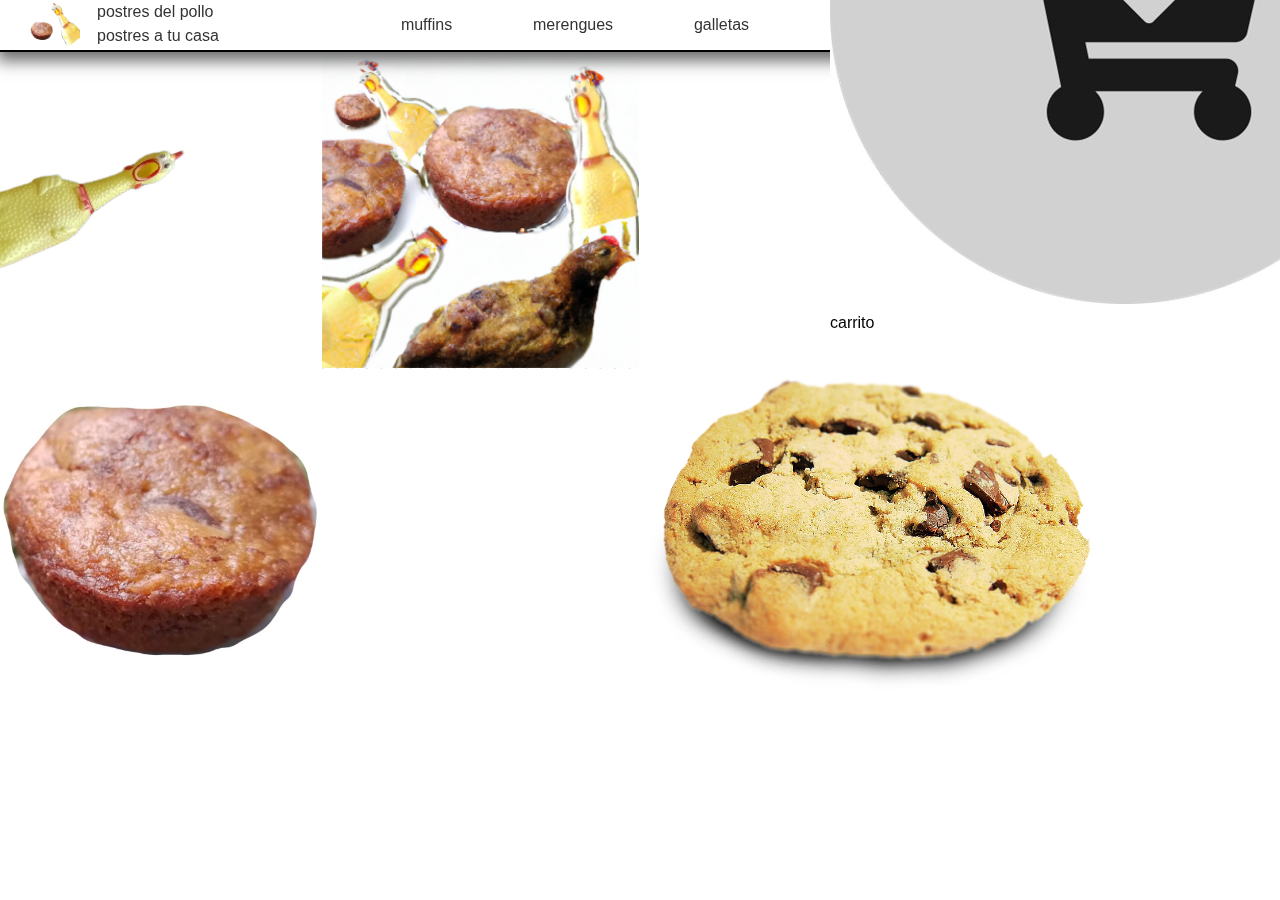
<file: index.html>
<!DOCTYPE html>
<html lang="es">
<head>
    <meta charset="UTF-8">
    <meta http-equiv="X-UA-Compatible" content="IE=edge">
    <meta name="viewport" content="width=device-width, initial-scale=1.0">
    <title>postres del pollo</title>
    <link rel="icon" href="photos/logos/mufin.webp">
    <link rel="stylesheet" href="nav-bar/español/nav-bar.css">
    <link rel="stylesheet" href="pagina-principal/español/style.css">
</head>
<body>
    <div class="header">
        <div class="left-section">
            <div class="logo">
                <img src="photos/logos/pollo-a-tu-casa.webp" style=" height: 50px;">
                <div class="titulos">
                    <span>postres del pollo </span> <br>
                    <span>postres a tu casa</span>
                </div>
            </div>
        </div>

        <div class="middle-section">
            <div class="nav-muffins">
                muffins
                <div class="hover-muffins">
                    <button class="boton-muffin-platano"><img src="photos/productos/muffins/muffins-platano/icono.webp" ><a href="muffins-platano-español.html">platano</a></button>
                    <button class="boton-muffin-chocolate"><img src="photos/productos/muffins/muffins-chocolate/icono.png"><a href="no-diponible-español.html">chocolate</a></button>
                    <button class="boton-muffin-limon"><img src="photos/productos/muffins/muffins-limon/icono.png" ><a href="no-diponible-español.html">limon</a></button>
                    
                </div>
            </div>
            <div class="nav-merengues">
                merengues
                <div class="hover-merengues">
                    <button class="boton-merengue-chocolate"><img src="photos/productos/merengues/merengue-chocolate/icono.png"><a href="no-diponible-español.html">chocolate</a></button>
                    <button class="boton-merengue-limon"> <img src="photos/productos/merengues/merengue-limon/icono.png"><a href="no-diponible-español.html">limón</a></button>
                    <button class="boton-merengue-fresa"><img src="photos/productos/merengues/merengue-fresa/icono.png"><a href="no-diponible-español.html">fresa</a></button>
                </div>
            </div>

            <div class="nav-galletas">
                galletas
                <div class="hover-galletas">
                    <button class="boton-galleta-chocolate"><img src="photos/productos/galletas/galleta-chocolate/icono.png"><a href="no-diponible-español.html">chocolate</a></button>
                    <button class="boton-galleta-naranja"><img src="photos/productos/galletas/galleta-naranja/icono.jfif"><a href="no-diponible-español.html">naranja</a></button>
                    <button class="boton-galleta-chispas"><img src="photos/productos/galletas/galleta-con-chispas/icono.png"><a href="no-diponible-español.html">con chispas</a></button>
                </div>
            </div>
        </div>

        <div class="right-section">
            <div class="carrito">
                <img src="photos/logos/carrito.jpg">
                <a href="carrito-español.html" id="carrito">carrito</a>
            </div>
            <div class="idiomas">
                <button class="boton-idioma" id="español"><a href="#">Español</a></button>
                <button class="boton-idioma"><a href="english.html">English</a></button>
                <button class="boton-idioma"><a href="suomi.html">Suomi</a></button>
            </div>
        </div>
    </div>
    
    <div class="fondo">
        <img src="photos/logos/el-pollo.jpg" id="pollo">
        <div class="uno"></div>
        <img src="photos/productos/muffins/muffins-platano/alv.png" id="alv">
        <div class="dos"></div>
        <img src="photos/productos/merengues/3-merengues.png" id="los3merengues">
        <div class="tres"></div>
        <img src="photos/logos/mufin.webp" id="el-muffin">
        <div class="cuatro"></div>
        <div></div>
        <img src="photos/productos/galletas/galleta-con-chispas/galleta.png" id="la-galleta">
        <div class="cinco"></div>
    </div>
    
</body>


</html>
</file>
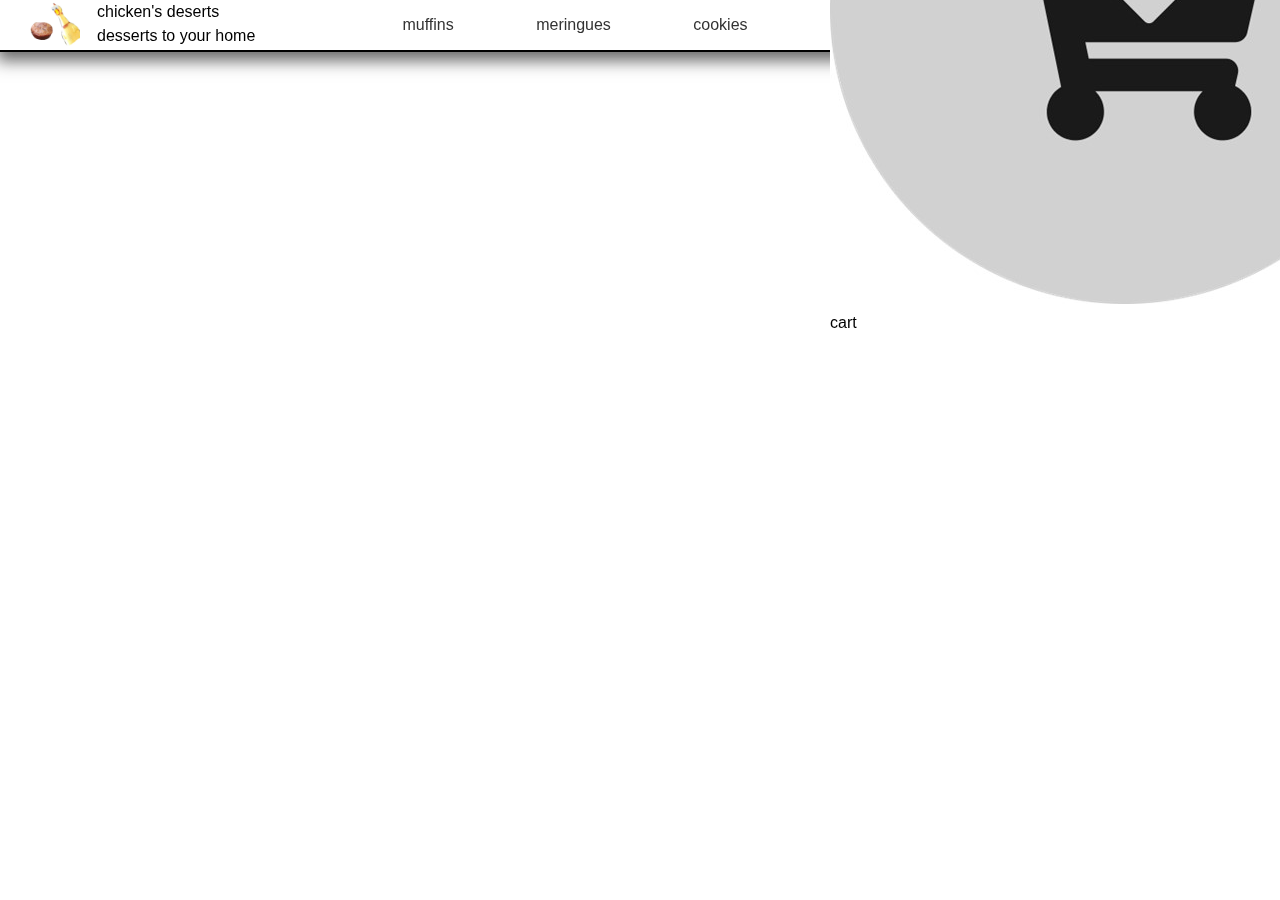
<file: carrito-english.html>
<!DOCTYPE html>
<html lang="en">
<head>
    <meta charset="UTF-8">
    <meta name="viewport" content="width=device-width, initial-scale=1.0">
    <title>cart</title>
    <link rel="icon" href="photos/logos/mufin.webp">
    <link rel="stylesheet" href="nav-bar/english/nav-bar.css">
    <link rel="stylesheet" href="carrito/english/carrito.css">
</head>
<body>
    <div class="header">
        <div class="left-section">
            <a href="english.html">
            <div class="logo">
                <img src="photos/logos/pollo-a-tu-casa.webp" style=" height: 50px;">
                <div class="titulos">
                    <span>chicken&#39;s deserts </span> <br>
                    <span>desserts to your home </span>
                </div>
            </div>
            </a>
        </div>

        <div class="middle-section">
            <div class="nav-muffins">
                muffins
                <div class="hover-muffins">
                    <button class="boton-muffin-platano"><img src="photos/productos/muffins/muffins-platano/icono.webp"><a href="muffins-platano-english.html">banana</a></button>
                    <button class="boton-muffin-chocolate"><img src="photos/productos/muffins/muffins-chocolate/icono.png"><a href="no-disponible-english.html">chocolate</a></button>
                    <button class="boton-muffin-limon"><img src="photos/productos/muffins/muffins-limon/icono.png"><a href="no-disponible-english.html">lemon</a></button>
                    
                </div>
            </div>
            <div class="nav-merengues">
                meringues
                <div class="hover-merengues">
                    <button class="boton-merengue-chocolate"><img src="photos/productos/merengues/merengue-chocolate/icono.png"> <a href="no-disponible-english.html">chocolate</a></button>
                    <button class="boton-merengue-limon"> <img src="photos/productos/merengues/merengue-limon/icono.png"><a href="no-disponible-english.html">lemon</a></button>
                    <button class="boton-merengue-fresa"><img src="photos/productos/merengues/merengue-fresa/icono.png"><a href="no-disponible-english.html">strawberry</a></button>
                </div>
            </div>

            <div class="nav-galletas">
                cookies
                <div class="hover-galletas">
                    <button class="boton-galleta-chocolate"><img src="photos/productos/galletas/galleta-chocolate/icono.png"><a href="no-disponible-english.html">chocolate</a></button>
                    <button class="boton-galleta-naranja"><img src="photos/productos/galletas/galleta-naranja/icono.jfif"><a href="no-disponible-english.html">orange</a></button>
                    <button class="boton-galleta-chispas"><img src="photos/productos/galletas/galleta-con-chispas/icono.png"><a href="no-disponible-english.html">chocolate chips</a></button>
                </div>
            </div>
        </div>

        <div class="right-section">
            <div class="carrito">
                <img src="photos/logos/carrito.jpg">
                <a>cart</a>
            </div>
            <div class="idiomas">
                <button class="boton-idioma"><a href="carrito-español.html">Español</a></button>
                <button class="boton-idioma" id="english" href="#" >English</button>
                <button class="boton-idioma"><a href="carrito-suomi.html">Suomi</a></button>
            </div>
        </div>
    </div>
    
</body>
</html>
</file>
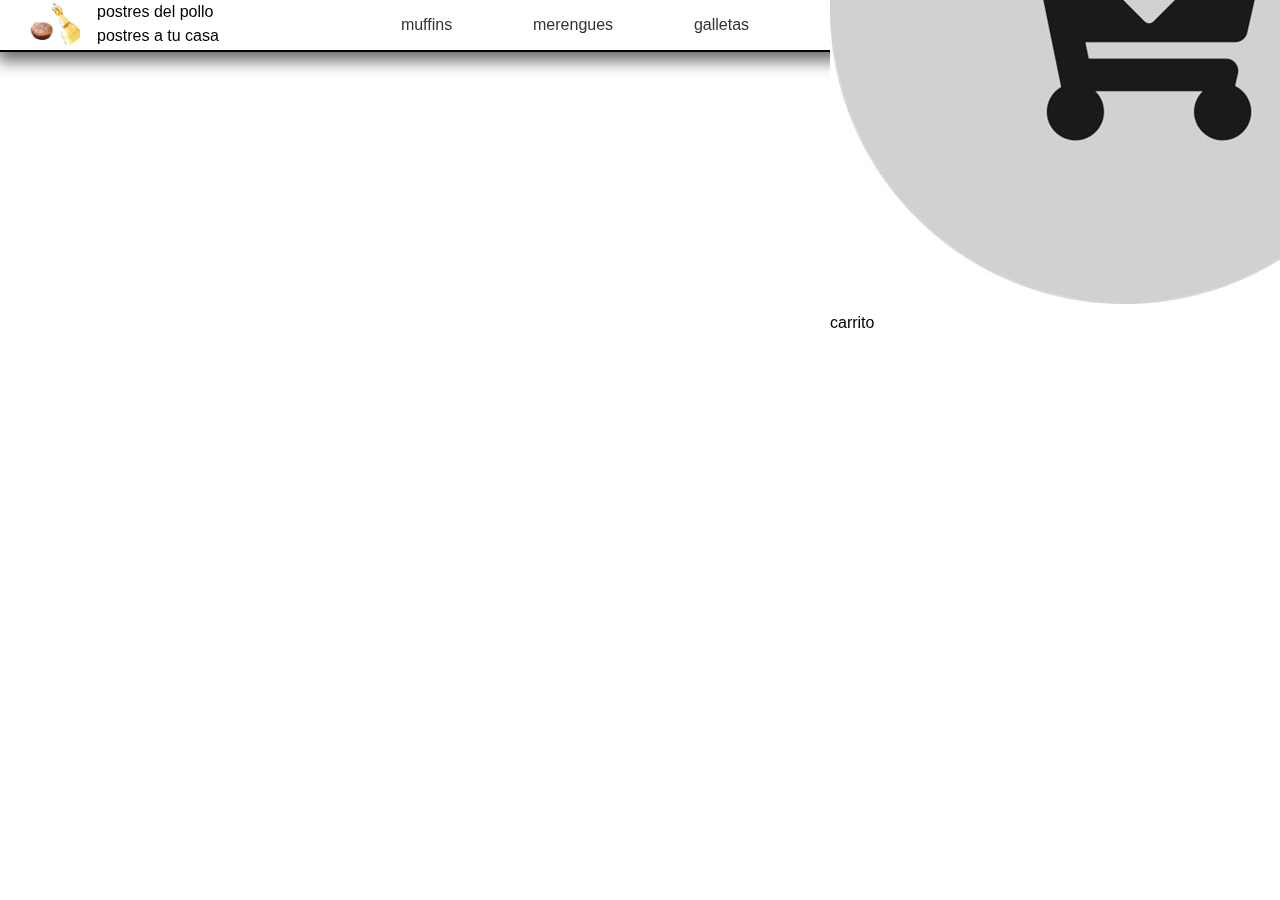
<file: carrito-español.html>
<!DOCTYPE html>
<html lang="es">
<head>
    <meta charset="UTF-8">
    <meta http-equiv="X-UA-Compatible" content="IE=edge">
    <meta name="viewport" content="width=device-width, initial-scale=1.0">
    <title>carrito</title>
    <link rel="icon" href="photos/logos/mufin.webp">
    <link rel="stylesheet" href="nav-bar/español/nav-bar.css">
    <link rel="stylesheet" href="carrito/español/carrito.css">
</head>
<body>
    <div class="header">
        <div class="left-section">
            <a href="index.html">
                <div class="logo">
                    <img src="photos/logos/pollo-a-tu-casa.webp" style=" height: 50px;">
                    <div class="titulos">
                        <span>postres del pollo </span> <br>
                        <span>postres a tu casa</span>
                    </div>
                </div>
            </a>
        </div>

        <div class="middle-section">
            <div class="nav-muffins">
                muffins
                <div class="hover-muffins">
                    <button class="boton-muffin-platano"><img src="photos/productos/muffins/muffins-platano/icono.webp"><a href="muffins-platano-español.html">platano</a></button>
                    <button class="boton-muffin-chocolate"><img src="photos/productos/muffins/muffins-chocolate/icono.png"><a href="no-diponible-español.html">chocolate</a></button>
                    <button class="boton-muffin-limon"><img src="photos/productos/muffins/muffins-limon/icono.png"><a href="no-diponible-español.html">limón</a></button>
                    
                </div>
            </div>
            <div class="nav-merengues">
                merengues
                <div class="hover-merengues">
                    <button class="boton-merengue-chocolate"><img src="photos/productos/merengues/merengue-chocolate/icono.png"> <a href="no-diponible-español.html">chocolate</a></button>
                    <button class="boton-merengue-limon"> <img src="photos/productos/merengues/merengue-limon/icono.png"><a href="no-diponible-español.html">limón</a></button>
                    <button class="boton-merengue-fresa"><img src="photos/productos/merengues/merengue-fresa/icono.png"><a href="no-diponible-español.html">fresa</a></button>
                </div>
            </div>

            <div class="nav-galletas">
                galletas
                <div class="hover-galletas">
                    <button class="boton-galleta-chocolate"><img src="photos/productos/galletas/galleta-chocolate/icono.png"><a href="no-diponible-español.html">chocolate</a></button>
                    <button class="boton-galleta-naranja"><img src="photos/productos/galletas/galleta-naranja/icono.jfif"><a href="no-diponible-español.html">naranja</a></button>
                    <button class="boton-galleta-chispas"><img src="photos/productos/galletas/galleta-con-chispas/icono.png"><a href="no-diponible-español.html">con chispas</a></button>
                </div>
            </div>
        </div>

        <div class="right-section">
            <div class="carrito">
                <img src="photos/logos/carrito.jpg">
                <a href="#" id="carrito">carrito</a>
            </div>
            <div class="idiomas">
                <button class="boton-idioma" id="español"><a href="#">Español</a></button>
                <button class="boton-idioma"><a href="carrito-english.html">English</a></button>
                <button class="boton-idioma"><a href="carrito-suomi.html">Suomi</a></button>
            </div>
        </div>
    </div>

    
</body>
</html>
</file>
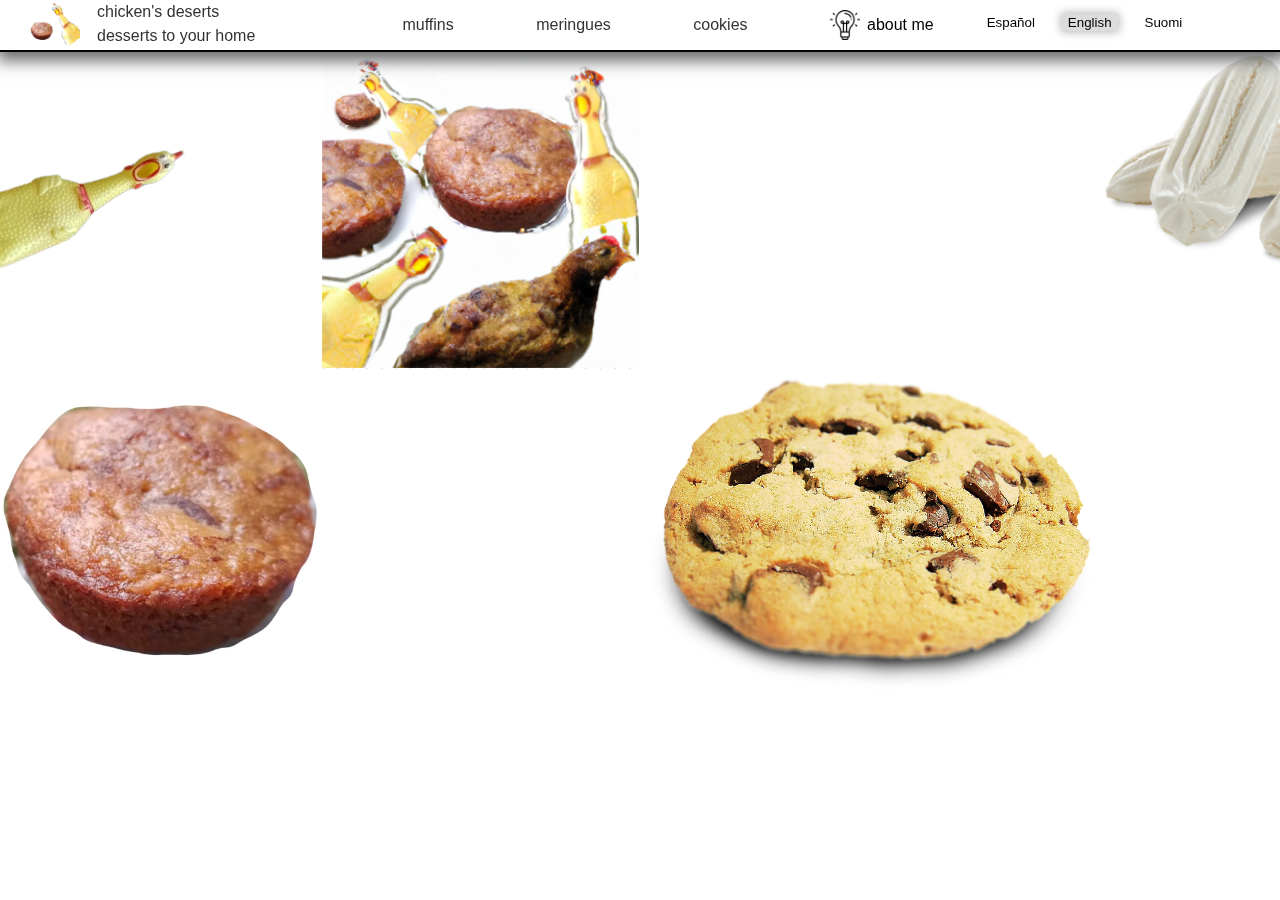
<file: english.html>
<!DOCTYPE html>
<html lang="en">
<head>
    <meta charset="UTF-8">
    <meta http-equiv="X-UA-Compatible" content="IE=edge">
    <meta name="viewport" content="width=device-width, initial-scale=1.0">
    <title>chicken&#39;s deserts</title>
    <link rel="icon" href="photos/logos/mufin.webp">
    <link rel="stylesheet" href="pagina-principal/english/style.css">
    <link rel="stylesheet" href="nav-bar/english/nav-bar.css">
</head>
<body>
    <div class="header">
        <div class="left-section">
            <div class="logo">
                <img src="photos/logos/pollo-a-tu-casa.webp" style=" height: 50px;">
                <div class="titulos">
                    <span>chicken&#39;s deserts </span> <br>
                    <span>desserts to your home </span>
                </div>
            </div>
        </div>

        <div class="middle-section">
            <div class="nav-muffins">
                muffins
                <div class="hover-muffins">
                    <button class="boton-muffin-platano"><img src="photos/productos/muffins/muffins-platano/icono.webp"><a href="muffins-platano-english.html">banana</a></button>
                    <button class="boton-muffin-chocolate"><img src="photos/productos/muffins/muffins-chocolate/icono.png"><a href="no-disponible-english.html">chocolate</a></button>
                    <button class="boton-muffin-limon"><img src="photos/productos/muffins/muffins-limon/icono.png"><a href="no-disponible-english.html">lemon</a></button>
                    
                </div>
            </div>
            <div class="nav-merengues">
                meringues
                <div class="hover-merengues">
                    <button class="boton-merengue-chocolate"><img src="photos/productos/merengues/merengue-chocolate/icono.png"><a href="no-disponible-english.html">chocolate</a></button>
                    <button class="boton-merengue-limon"> <img src="photos/productos/merengues/merengue-limon/icono.png"><a href="no-disponible-english.html">lemon</a></button>
                    <button class="boton-merengue-fresa"><img src="photos/productos/merengues/merengue-fresa/icono.png"><a href="no-disponible-english.html">strawberry</a></button>
                </div>
            </div>

            <div class="nav-galletas">
                cookies
                <div class="hover-galletas">
                    <button class="boton-galleta-chocolate"><img src="photos/productos/galletas/galleta-chocolate/icono.png"><a href="no-disponible-english.html">chocolate</a></button>
                    <button class="boton-galleta-naranja"><img src="photos/productos/galletas/galleta-naranja/icono.jfif"><a href="no-disponible-english.html">orange</a></button>
                    <button class="boton-galleta-chispas"><img src="photos/productos/galletas/galleta-con-chispas/icono.png"><a href="no-disponible-english.html">chocolate chips</a></button>
                </div>
            </div>
        </div>

        <div class="right-section">
            <div class="info">
                <img src="photos/logos/info.png">
                <a href="info-english.html">about me</a>
            </div>
            <div class="idiomas">
                <button class="boton-idioma"><a href="index.html">Español</a></button>
                <button class="boton-idioma" id="english" href="#" >English</button>
                <button class="boton-idioma"><a href="suomi.html">Suomi</a></button>
            </div>
        </div>
    </div>

    <div class="fondo">
        <img src="photos/logos/el-pollo.jpg" id="pollo">
        <div class="uno"></div>
        <img src="photos/productos/muffins/muffins-platano/alv.png" id="alv">
        <div class="dos"></div>
        <img src="photos/productos/merengues/3-merengues.png" id="los3merengues">
        <div class="tres"></div>
        <img src="photos/logos/mufin.webp" id="el-muffin">
        <div class="cuatro"></div>
        <div></div>
        <img src="photos/productos/galletas/galleta-con-chispas/galleta.png" id="la-galleta">
        <div class="cinco"></div>
    </div>
    
</body>


</html>
</file>
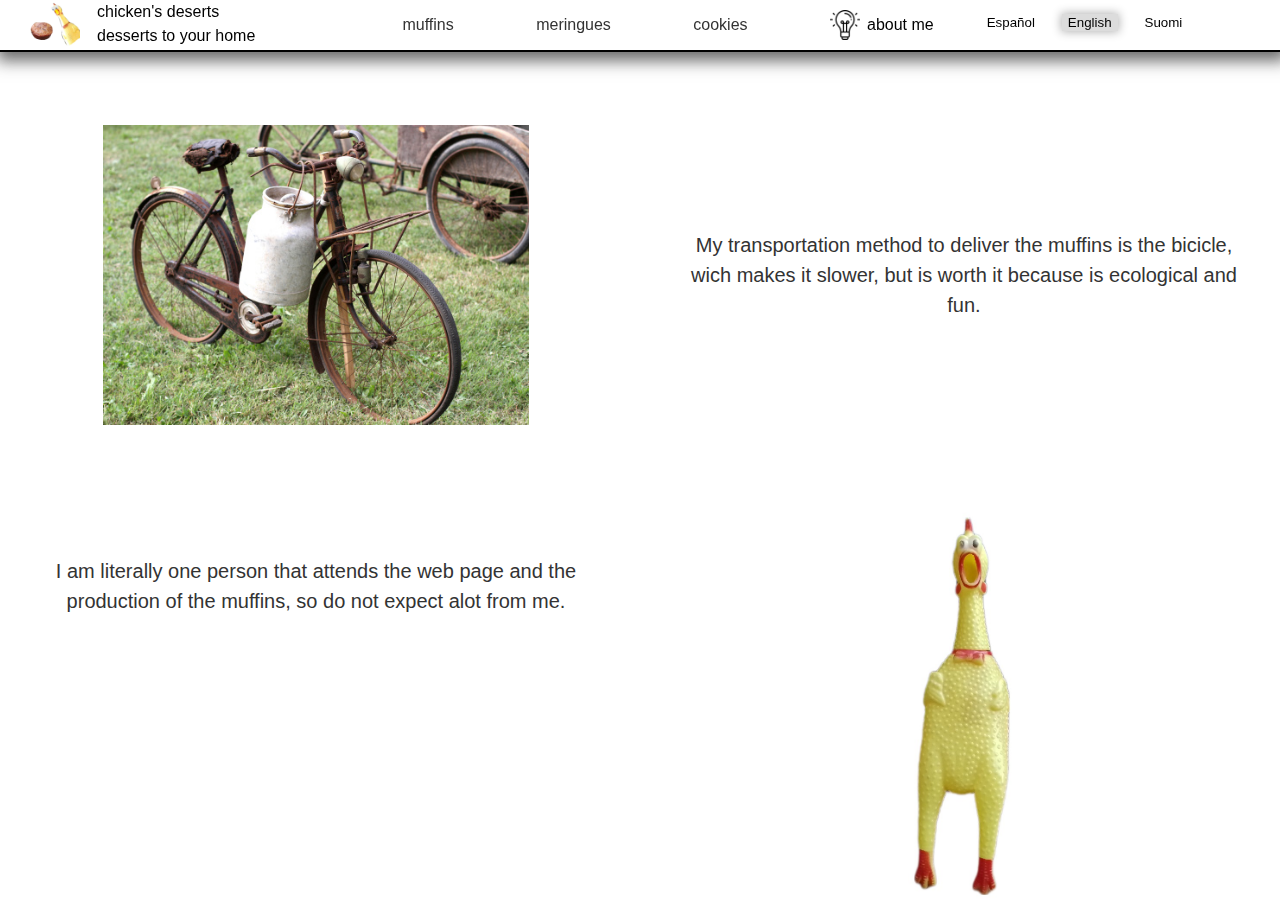
<file: info-english.html>
<!DOCTYPE html>
<html lang="en">
<head>
    <meta charset="UTF-8">
    <meta name="viewport" content="width=device-width, initial-scale=1.0">
    <title>about me</title>
    <link rel="icon" href="photos/logos/mufin.webp">
    <link rel="stylesheet" href="nav-bar/english/nav-bar.css">
    <link rel="stylesheet" href="info/english/info.css">
</head>
<body>
    <div class="header">
        <div class="left-section">
            <a href="english.html">
            <div class="logo">
                <img src="photos/logos/pollo-a-tu-casa.webp" style=" height: 50px;">
                <div class="titulos">
                    <span>chicken&#39;s deserts </span> <br>
                    <span>desserts to your home </span>
                </div>
            </div>
            </a>
        </div>

        <div class="middle-section">
            <div class="nav-muffins">
                muffins
                <div class="hover-muffins">
                    <button class="boton-muffin-platano"><img src="photos/productos/muffins/muffins-platano/icono.webp"><a href="muffins-platano-english.html">banana</a></button>
                    <button class="boton-muffin-chocolate"><img src="photos/productos/muffins/muffins-chocolate/icono.png"><a href="no-disponible-english.html">chocolate</a></button>
                    <button class="boton-muffin-limon"><img src="photos/productos/muffins/muffins-limon/icono.png"><a href="no-disponible-english.html">lemon</a></button>
                    
                </div>
            </div>
            <div class="nav-merengues">
                meringues
                <div class="hover-merengues">
                    <button class="boton-merengue-chocolate"><img src="photos/productos/merengues/merengue-chocolate/icono.png"> <a href="no-disponible-english.html">chocolate</a></button>
                    <button class="boton-merengue-limon"> <img src="photos/productos/merengues/merengue-limon/icono.png"><a href="no-disponible-english.html">lemon</a></button>
                    <button class="boton-merengue-fresa"><img src="photos/productos/merengues/merengue-fresa/icono.png"><a href="no-disponible-english.html">strawberry</a></button>
                </div>
            </div>

            <div class="nav-galletas">
                cookies
                <div class="hover-galletas">
                    <button class="boton-galleta-chocolate"><img src="photos/productos/galletas/galleta-chocolate/icono.png"><a href="no-disponible-english.html">chocolate</a></button>
                    <button class="boton-galleta-naranja"><img src="photos/productos/galletas/galleta-naranja/icono.jfif"><a href="no-disponible-english.html">orange</a></button>
                    <button class="boton-galleta-chispas"><img src="photos/productos/galletas/galleta-con-chispas/icono.png"><a href="no-disponible-english.html">chocolate chips</a></button>
                </div>
            </div>
        </div>

        <div class="right-section">
            <div class="info">
                <img src="photos/logos/info.png">
                <a>about me</a>
            </div>
            <div class="idiomas">
                <button class="boton-idioma"><a href="info-español.html">Español</a></button>
                <button class="boton-idioma" id="english" href="#" >English</button>
                <button class="boton-idioma"><a href="info-suomi.html">Suomi</a></button>
            </div>
        </div>
    </div>

    <div class="galeria">
        <div class="bici"><img src="photos/logos/mi-bici.jpg" alt="no es mi bici"></div>
        <div class="transporte"><p>My transportation method to deliver the muffins is the bicicle, wich makes it slower, but is worth it because is ecological and fun.</p></div>
        <div class="yo"><p>I am literally one person that attends the web page and the production of the muffins, so do not expect alot from me.</p></div>
        <div class="pollo"><img src="photos/logos/el-pollo.jpg"></div>
    </div>

    
    
</body>
</html>
</file>
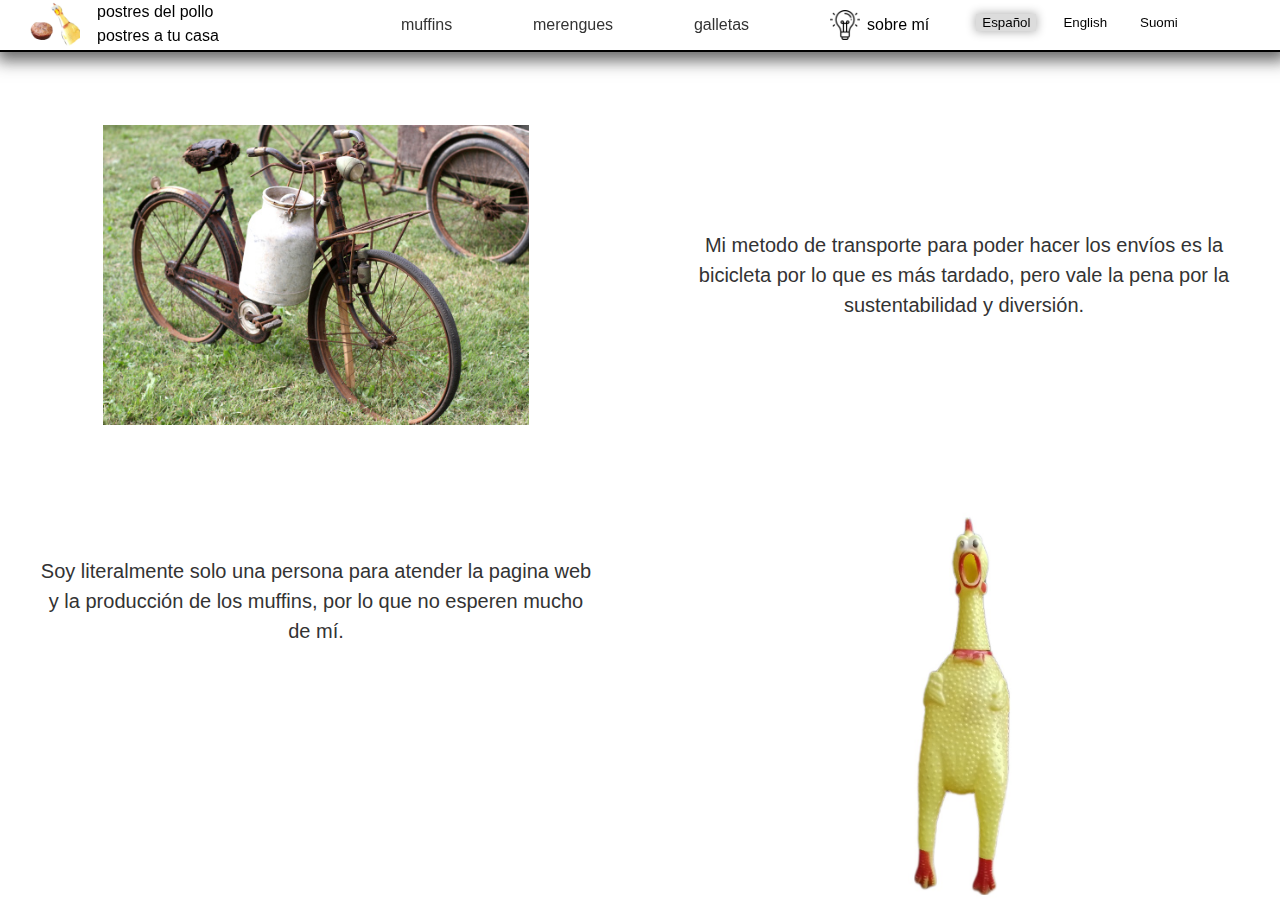
<file: info-español.html>
<!DOCTYPE html>
<html lang="es">
<head>
    <meta charset="UTF-8">
    <meta http-equiv="X-UA-Compatible" content="IE=edge">
    <meta name="viewport" content="width=device-width, initial-scale=1.0">
    <title>sobre mí</title>
    <link rel="icon" href="photos/logos/mufin.webp">
    <link rel="stylesheet" href="nav-bar/español/nav-bar.css">
    <link rel="stylesheet" href="info/español/info.css">
</head>
<body>
    <div class="header">
        <div class="left-section">
            <a href="index.html">
                <div class="logo">
                    <img src="photos/logos/pollo-a-tu-casa.webp" style=" height: 50px;">
                    <div class="titulos">
                        <span>postres del pollo </span> <br>
                        <span>postres a tu casa</span>
                    </div>
                </div>
            </a>
        </div>

        <div class="middle-section">
            <div class="nav-muffins">
                muffins
                <div class="hover-muffins">
                    <button class="boton-muffin-platano"><img src="photos/productos/muffins/muffins-platano/icono.webp"><a href="muffins-platano-español.html">platano</a></button>
                    <button class="boton-muffin-chocolate"><img src="photos/productos/muffins/muffins-chocolate/icono.png"><a href="no-diponible-español.html">chocolate</a></button>
                    <button class="boton-muffin-limon"><img src="photos/productos/muffins/muffins-limon/icono.png"><a href="no-diponible-español.html">limón</a></button>
                    
                </div>
            </div>
            <div class="nav-merengues">
                merengues
                <div class="hover-merengues">
                    <button class="boton-merengue-chocolate"><img src="photos/productos/merengues/merengue-chocolate/icono.png"> <a href="no-diponible-español.html">chocolate</a></button>
                    <button class="boton-merengue-limon"> <img src="photos/productos/merengues/merengue-limon/icono.png"><a href="no-diponible-español.html">limón</a></button>
                    <button class="boton-merengue-fresa"><img src="photos/productos/merengues/merengue-fresa/icono.png"><a href="no-diponible-español.html">fresa</a></button>
                </div>
            </div>

            <div class="nav-galletas">
                galletas
                <div class="hover-galletas">
                    <button class="boton-galleta-chocolate"><img src="photos/productos/galletas/galleta-chocolate/icono.png"><a href="no-diponible-español.html">chocolate</a></button>
                    <button class="boton-galleta-naranja"><img src="photos/productos/galletas/galleta-naranja/icono.jfif"><a href="no-diponible-español.html">naranja</a></button>
                    <button class="boton-galleta-chispas"><img src="photos/productos/galletas/galleta-con-chispas/icono.png"><a href="no-diponible-español.html">con chispas</a></button>
                </div>
            </div>
        </div>

        <div class="right-section">
            <div class="info">
                <img src="photos/logos/info.png">
                <a href="#">sobre mí</a>
            </div>
            <div class="idiomas">
                <button class="boton-idioma" id="español"><a href="#">Español</a></button>
                <button class="boton-idioma"><a href="info-english.html">English</a></button>
                <button class="boton-idioma"><a href="info-suomi.html">Suomi</a></button>
            </div>
        </div>
    </div>

    <div class="galeria">
        <div class="bici"><img src="photos/logos/mi-bici.jpg" alt="no es mi bici"></div>
        <div class="transporte"><p>Mi metodo de transporte para poder hacer los envíos es la bicicleta por lo que es más tardado, pero vale la pena por la sustentabilidad y diversión.</p></div>
        <div class="yo"><p>Soy literalmente solo una persona para atender la pagina web y la producción de los muffins, por lo que no esperen mucho de mí.</p></div>
        <div class="pollo"><img src="photos/logos/el-pollo.jpg"></div>
    </div>

    
</body>
</html>
</file>
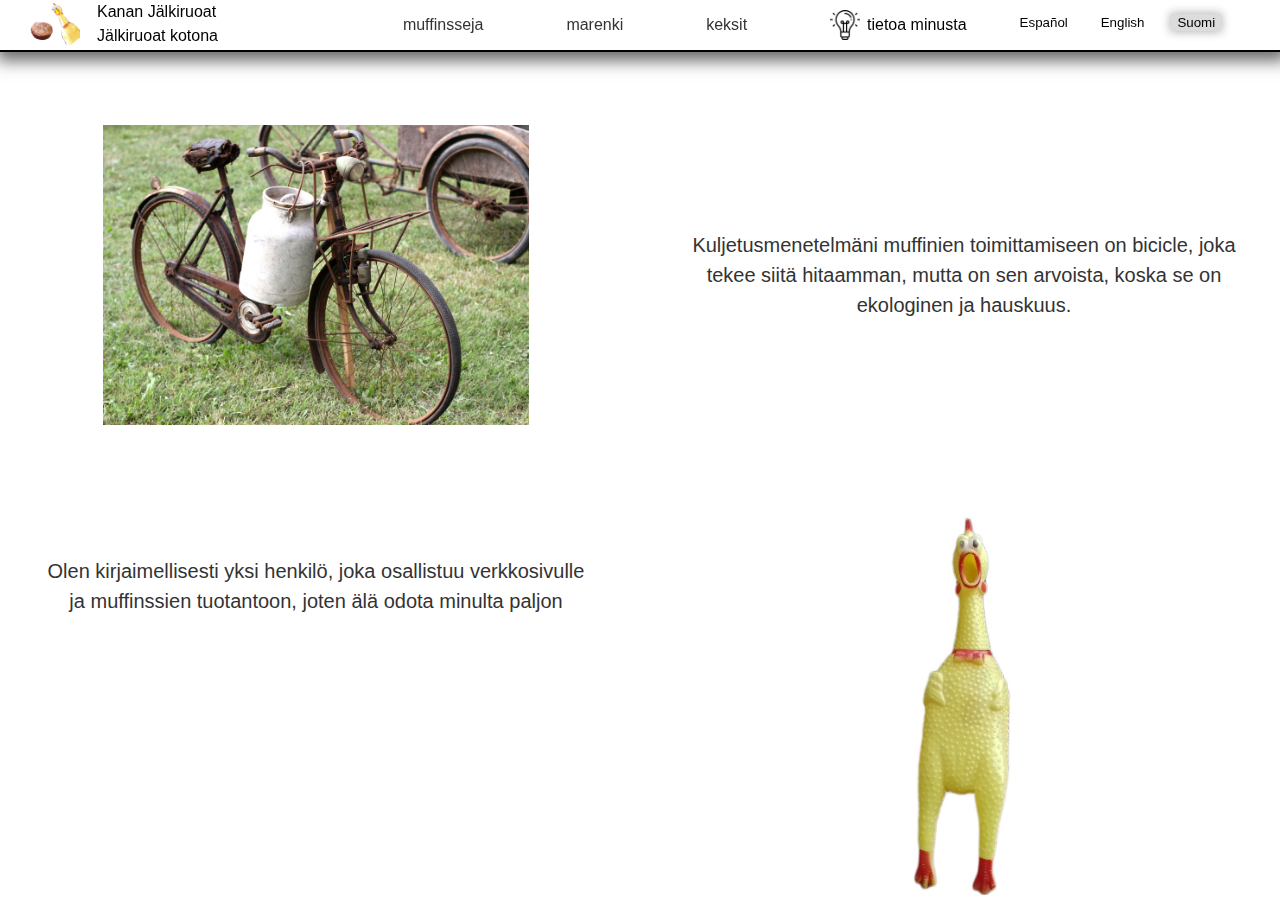
<file: info-suomi.html>
<!DOCTYPE html>
<html lang="fi">
<head>
    <meta charset="UTF-8">
    <meta name="viewport" content="width=device-width, initial-scale=1.0">
    <title>tietoa minusta</title>
    <link rel="icon" href="photos/logos/mufin.webp">
    <link rel="stylesheet" href="nav-bar/suomi/nav-bar.css">
    <link rel="stylesheet" href="info/suomi/info.css">
</head>
<body>
    <div class="header">
        <div class="left-section">
            <a href="suomi.html">
                <div class="logo">
                    <img src="photos/logos/pollo-a-tu-casa.webp" style=" height: 50px;">
                    <div class="titulos">
                        <span>Kanan Jälkiruoat </span> <br>
                        <span>Jälkiruoat kotona</span>
                    </div>
                </div>
            </a>
        </div>

        <div class="middle-section">
            <div class="nav-muffins">
                muffinsseja
                <div class="hover-muffins">
                    <button class="boton-muffin-platano"><img src="photos/productos/muffins/muffins-platano/icono.webp" ><a href="muffins-platano-suomi.html">banaani</a></button>
                    <button class="boton-muffin-chocolate"><img src="photos/productos/muffins/muffins-chocolate/icono.png" ><a href="no-diponible-suomi.html">suklaa</a></button>
                    <button class="boton-muffin-limon"><img src="photos/productos/muffins/muffins-limon/icono.png" ><a href="no-diponible-suomi.html">sitruuna</a></button>
                    
                </div>
            </div>
            <div class="nav-merengues">
                marenki
                <div class="hover-merengues">
                    <button class="boton-merengue-chocolate"><img src="photos/productos/merengues/merengue-chocolate/icono.png"> <a href="no-diponible-suomi.html">suklaa</a></button>
                    <button class="boton-merengue-limon"> <img src="photos/productos/merengues/merengue-limon/icono.png"><a href="no-diponible-suomi.html">sitruuna</a></button>
                    <button class="boton-merengue-fresa"><img src="photos/productos/merengues/merengue-fresa/icono.png"><a href="no-diponible-suomi.html">mansikka</a></button>
                </div>
            </div>

            <div class="nav-galletas">
                keksit
                <div class="hover-galletas">
                    <button class="boton-galleta-chocolate"><img src="photos/productos/galletas/galleta-chocolate/icono.png"><a href="no-diponible-suomi.html">suklaa</a></button>
                    <button class="boton-galleta-naranja"><img src="photos/productos/galletas/galleta-naranja/icono.jfif"><a href="no-diponible-suomi.html">appelsiini</a></button>
                    <button class="boton-galleta-chispas"><img src="photos/productos/galletas/galleta-con-chispas/icono.png"><a href="no-diponible-suomi.html">kipinöillä</a></button>
                </div>
            </div>
        </div>

        <div class="right-section">
            <div class="info">
                <img src="photos/logos/info.png">
                <a href="#">tietoa minusta</a>
            </div>
            <div class="idiomas">
                <button class="boton-idioma"><a href="info-español.html">Español</a></button>
                <button class="boton-idioma"><a href="info-english.html">English</a></button>
                <button class="boton-idioma" id="suomi"><a href="#">Suomi</a></button>
            </div>
        </div>
    </div>

    <div class="galeria">
        <div class="bici"><img src="photos/logos/mi-bici.jpg" alt="no es mi bici"></div>
        <div class="transporte"><p>Kuljetusmenetelmäni muffinien toimittamiseen on bicicle, joka tekee siitä hitaamman, mutta on sen arvoista, koska se on ekologinen ja hauskuus.</p></div>
        <div class="yo"><p>Olen kirjaimellisesti yksi henkilö, joka osallistuu verkkosivulle ja muffinssien tuotantoon, joten älä odota minulta paljon</p></div>
        <div class="pollo"><img src="photos/logos/el-pollo.jpg"></div>
    </div>
    
</body>
</html>
</file>
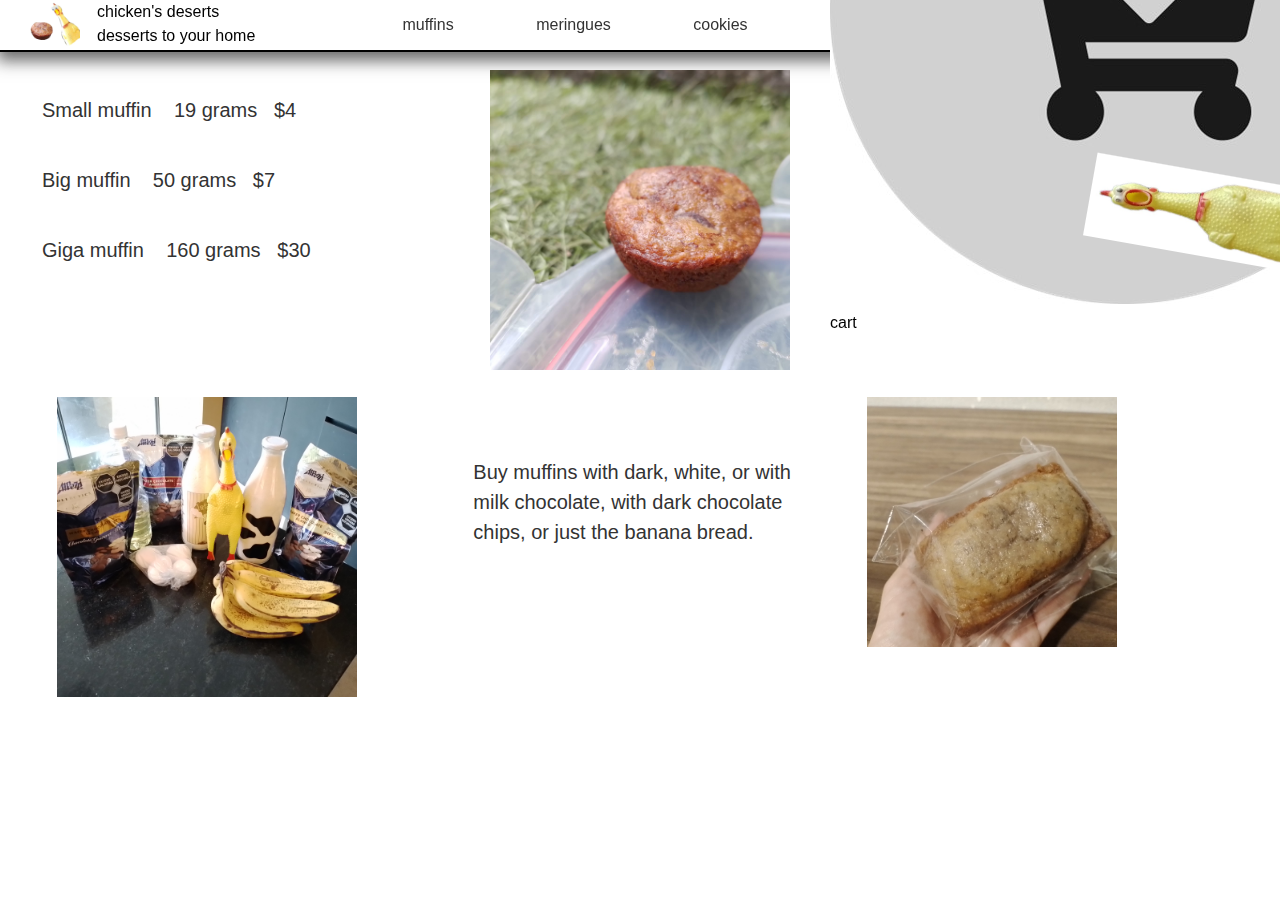
<file: muffins-platano-english.html>
<!DOCTYPE html>
<html lang="en">
<head>
    <meta charset="UTF-8">
    <meta http-equiv="X-UA-Compatible" content="IE=edge">
    <meta name="viewport" content="width=device-width, initial-scale=1.0">
    <title>banana bread</title>
    <link rel="icon" href="photos/logos/mufin.webp">
    <link rel="stylesheet" href="nav-bar/english/nav-bar.css">
    <link rel="stylesheet" href="muffins/muffins-platano/english/style.css">
</head>
<body>
    <div class="header">
        <div class="left-section">
            <a href="english.html">
                <div class="logo">
                    <img src="photos/logos/pollo-a-tu-casa.webp" style=" height: 50px;">
                    <div class="titulos">
                        <span>chicken&#39;s deserts </span> <br>
                        <span>desserts to your home </span>
                    </div>
                </div>
            </a>
        </div>

        <div class="middle-section">
            <div class="nav-muffins">
                muffins
                <div class="hover-muffins">
                    <button class="boton-muffin-platano"><img src="photos/productos/muffins/muffins-platano/icono.webp">banana</button>
                    <button class="boton-muffin-chocolate"><img src="photos/productos/muffins/muffins-chocolate/icono.png"><a href="no-disponible-english.html">chocolate</a></button>
                    <button class="boton-muffin-limon"><img src="photos/productos/muffins/muffins-limon/icono.png"><a href="no-disponible-english.html">lemon</a></button>
                    
                </div>
            </div>
            <div class="nav-merengues">
                meringues
                <div class="hover-merengues">
                    <button class="boton-merengue-chocolate"><img src="photos/productos/merengues/merengue-chocolate/icono.png"> <a href="no-disponible-english.html">chocolate</a></button>
                    <button class="boton-merengue-limon"> <img src="photos/productos/merengues/merengue-limon/icono.png"><a href="no-disponible-english.html">lemon</a></button>
                    <button class="boton-merengue-fresa"><img src="photos/productos/merengues/merengue-fresa/icono.png"><a href="no-disponible-english.html">strawberry</a></button>
                </div>
            </div>

            <div class="nav-galletas">
                cookies
                <div class="hover-galletas">
                    <button class="boton-galleta-chocolate"><img src="photos/productos/galletas/galleta-chocolate/icono.png"><a href="no-disponible-english.html">chocolate</a></button>
                    <button class="boton-galleta-naranja"><img src="photos/productos/galletas/galleta-naranja/icono.jfif"><a href="no-disponible-english.html">orange</a></button>
                    <button class="boton-galleta-chispas"><img src="photos/productos/galletas/galleta-con-chispas/icono.png"><a href="no-disponible-english.html">chocolate chips</a></button>
                </div>
            </div>
        </div>

        <div class="right-section">
            <div class="carrito">
                <img src="photos/logos/carrito.jpg">
                <a href="carrito-english.html">cart</a>
            </div>
            <div class="idiomas">
                <button class="boton-idioma"><a href="muffins-platano-español.html">Español</a></button>
                <button class="boton-idioma" id="english" href="#" >English</button>
                <button class="boton-idioma"><a href="muffins-platano-suomi.html">Suomi</a></button>
            </div>
        </div>
    </div>

    <div class="galeria">
        <div class="precios">   
            <p>Small muffin &nbsp;&nbsp; 19 grams &nbsp; $4</p><br>
            <p>Big muffin &nbsp;&nbsp; 50 grams &nbsp; $7</p><br>
            <p>Giga muffin &nbsp;&nbsp; 160 grams &nbsp; $30 </p>  
        </div>
        <div class="galeria-muffin"><img src="photos/productos/muffins/muffins-platano/un-muffin.jpeg"> </div>
        <div class="galeria-pollo"><img src="photos/logos/el-pollo.jpg"> </div>
        <div class="galeria-ingredientes"> <img src="photos/productos/muffins/muffins-platano/pollo-ingredientes.jpg " height="300px"></div>
        <div class="galeria-info">
            <p>Buy muffins with dark, white, or with milk chocolate, with dark chocolate chips, or just the banana bread.</p>
        </div>
        <div class="galeria-grande"><img src="photos/productos/muffins/muffins-platano/muffin-grande.jpg"></div>
    </div>
    
</body>


</html>
</file>
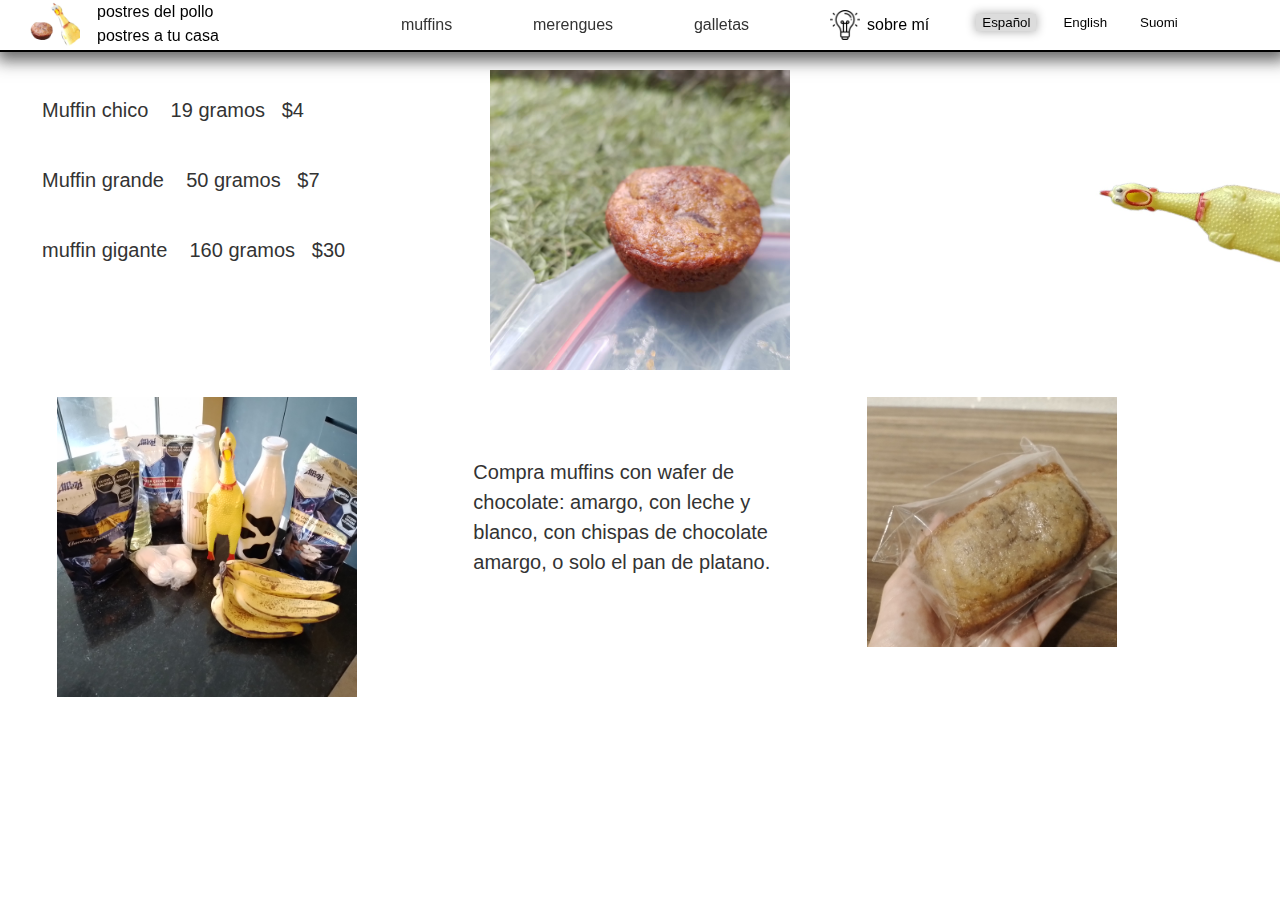
<file: muffins-platano-español.html>
<!DOCTYPE html>
<html lang="es">
<head>
    <meta charset="UTF-8">
    <meta http-equiv="X-UA-Compatible" content="IE=edge">
    <meta name="viewport" content="width=device-width, initial-scale=1.0">
    <title>pan de platano</title>
    <link rel="icon" href="photos/logos/mufin.webp">
    <link rel="stylesheet" href="nav-bar/español/nav-bar.css">
    <link rel="stylesheet" href="muffins/muffins-platano/español/style.css">
</head>
<body>
    <div class="header">
        <div class="left-section">
            <a href="index.html">
                <div class="logo">
                    <img src="photos/logos/pollo-a-tu-casa.webp" style=" height: 50px;">
                    <div class="titulos">
                        <span>postres del pollo </span> <br>
                        <span>postres a tu casa</span>
                    </div>
                </div>
            </a>
        </div>

        <div class="middle-section">
            <div class="nav-muffins">
                muffins
                <div class="hover-muffins">
                    <button class="boton-muffin-platano"><img src="photos/productos/muffins/muffins-platano/icono.webp">platano</button>
                    <button class="boton-muffin-chocolate"><img src="photos/productos/muffins/muffins-chocolate/icono.png"><a href="no-diponible-español.html">chocolate</a></button>
                    <button class="boton-muffin-limon"><img src="photos/productos/muffins/muffins-limon/icono.png"><a href="no-diponible-español.html">limón</a></button>
                    
                </div>
            </div>
            <div class="nav-merengues">
                merengues
                <div class="hover-merengues">
                    <button class="boton-merengue-chocolate"><img src="photos/productos/merengues/merengue-chocolate/icono.png"> <a href="no-diponible-español.html">chocolate</a></button>
                    <button class="boton-merengue-limon"> <img src="photos/productos/merengues/merengue-limon/icono.png"><a href="no-diponible-español.html">limón</a></button>
                    <button class="boton-merengue-fresa"><img src="photos/productos/merengues/merengue-fresa/icono.png"><a href="no-diponible-español.html">fresa</a></button>
                </div>
            </div>

            <div class="nav-galletas">
                galletas
                <div class="hover-galletas">
                    <button class="boton-galleta-chocolate"><img src="photos/productos/galletas/galleta-chocolate/icono.png"><a href="no-diponible-español.html">chocolate</a></button>
                    <button class="boton-galleta-naranja"><img src="photos/productos/galletas/galleta-naranja/icono.jfif"><a href="no-diponible-español.html">naranja</a></button>
                    <button class="boton-galleta-chispas"><img src="photos/productos/galletas/galleta-con-chispas/icono.png"><a href="no-diponible-español.html">con chispas</a></button>
                </div>
            </div>
        </div>

        <div class="right-section">
            <div class="info">
                <img src="photos/logos/info.png">
                <a href="info-español.html">sobre mí</a>
            </div>
            <div class="idiomas">
                <button class="boton-idioma" id="español"><a href="#">Español</a></button>
                <button class="boton-idioma"><a href="muffins-platano-english.html">English</a></button>
                <button class="boton-idioma"><a href="muffins-platano-suomi.html">Suomi</a></button>
            </div>
        </div>
    </div>

    <div class="galeria">
        <div class="precios">   
            <p>Muffin chico &nbsp;&nbsp; 19 gramos &nbsp; $4</p><br>
            <p>Muffin grande &nbsp;&nbsp; 50 gramos &nbsp; $7</p><br>
            <p>muffin gigante &nbsp;&nbsp; 160 gramos &nbsp; $30 </p>  
        </div>
        <div class="galeria-muffin"><img src="photos/productos/muffins/muffins-platano/un-muffin.jpeg"> </div>
        <div class="galeria-pollo"><img src="photos/logos/el-pollo.jpg"> </div>
        <div class="galeria-ingredientes"> <img src="photos/productos/muffins/muffins-platano/pollo-ingredientes.jpg " height="300px"></div>
        <div class="galeria-info">
            <p>Compra muffins con wafer de chocolate: amargo, con leche y blanco, con chispas de chocolate amargo, o solo el pan de platano.</p>
        </div>
        <div class="galeria-grande"><img src="photos/productos/muffins/muffins-platano/muffin-grande.jpg"></div>
    </div>
    
</body>


</html>
</file>
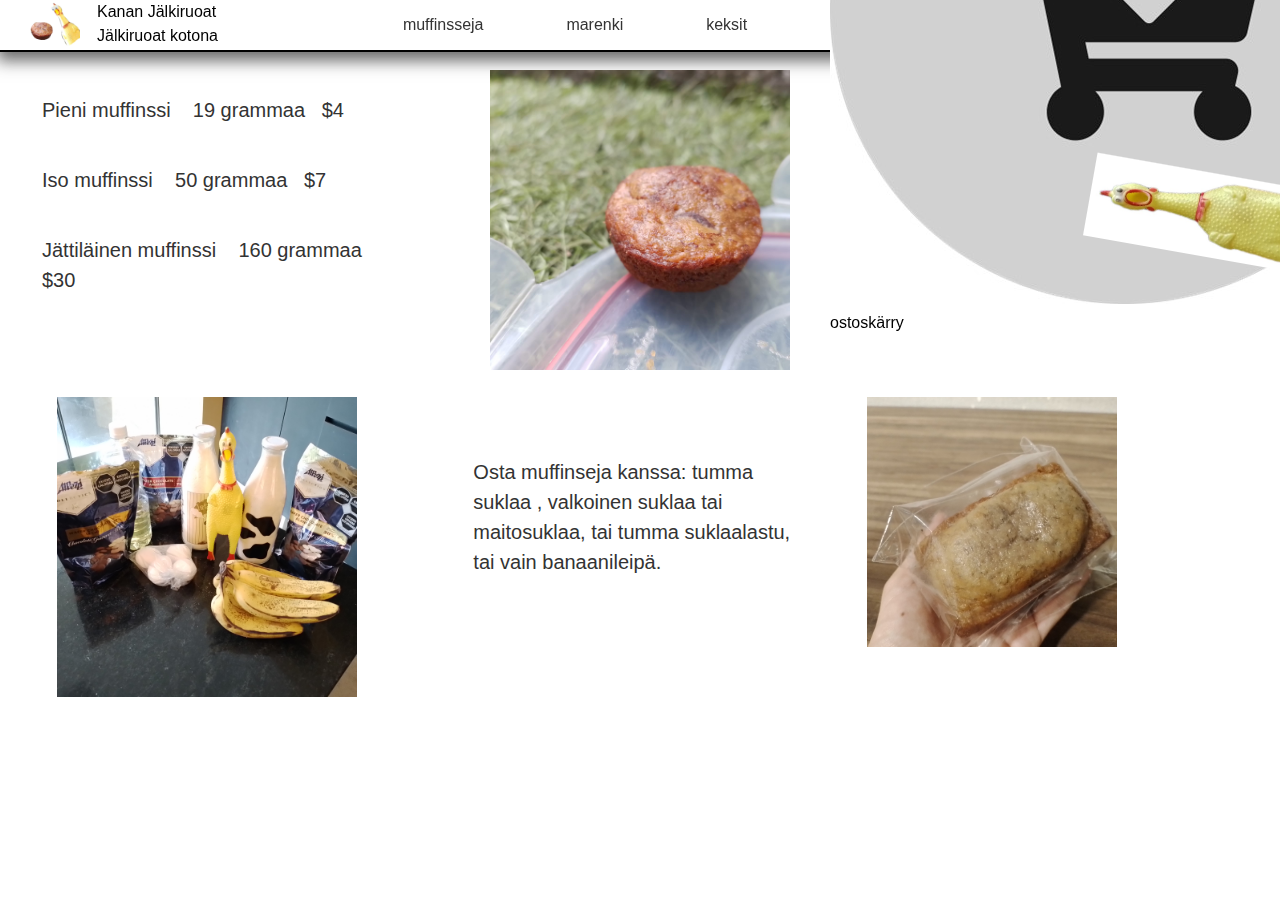
<file: muffins-platano-suomi.html>
<!DOCTYPE html>
<html lang="fi">
<head>
    <meta charset="UTF-8">
    <meta http-equiv="X-UA-Compatible" content="IE=edge">
    <meta name="viewport" content="width=device-width, initial-scale=1.0">
    <title>banaanileipä</title>
    <link rel="icon" href="photos/logos/mufin.webp">
    <link rel="stylesheet" href="nav-bar/suomi/nav-bar.css">
    <link rel="stylesheet" href="muffins/muffins-platano/suomi/style.css">
</head>
<body>
    <div class="header">
        <div class="left-section">
            <a href="suomi.html">
                <div class="logo">
                    <img src="photos/logos/pollo-a-tu-casa.webp" style=" height: 50px;">
                    <div class="titulos">
                        <span>Kanan Jälkiruoat </span> <br>
                        <span>Jälkiruoat kotona</span>
                    </div>
                </div>
            </a>
        </div>

        <div class="middle-section">
            <div class="nav-muffins">
                muffinsseja
                <div class="hover-muffins">
                    <button class="boton-muffin-platano"><img src="photos/productos/muffins/muffins-platano/icono.webp" >banaani</button>
                    <button class="boton-muffin-chocolate"><img src="photos/productos/muffins/muffins-chocolate/icono.png" ><a href="no-diponible-suomi.html">suklaa</a></button>
                    <button class="boton-muffin-limon"><img src="photos/productos/muffins/muffins-limon/icono.png" ><a href="no-diponible-suomi.html">sitruuna</a></button>
                    
                </div>
            </div>
            <div class="nav-merengues">
                marenki
                <div class="hover-merengues">
                    <button class="boton-merengue-chocolate"><img src="photos/productos/merengues/merengue-chocolate/icono.png"> <a href="no-diponible-suomi.html">suklaa</a></button>
                    <button class="boton-merengue-limon"> <img src="photos/productos/merengues/merengue-limon/icono.png"><a href="no-diponible-suomi.html">sitruuna</a></button>
                    <button class="boton-merengue-fresa"><img src="photos/productos/merengues/merengue-fresa/icono.png"><a href="no-diponible-suomi.html">mansikka</a></button>
                </div>
            </div>

            <div class="nav-galletas">
                keksit
                <div class="hover-galletas">
                    <button class="boton-galleta-chocolate"><img src="photos/productos/galletas/galleta-chocolate/icono.png"><a href="no-diponible-suomi.html">suklaa</a></button>
                    <button class="boton-galleta-naranja"><img src="photos/productos/galletas/galleta-naranja/icono.jfif"><a href="no-diponible-suomi.html">appelsiini</a></button>
                    <button class="boton-galleta-chispas"><img src="photos/productos/galletas/galleta-con-chispas/icono.png"><a href="no-diponible-suomi.html">kipinöillä</a></button>
                </div>
            </div>
        </div>

        <div class="right-section">
            <div class="carrito">
                <img src="photos/logos/carrito.jpg">
                <a href="carrito-suomi.html">ostoskärry</a>
            </div>
            <div class="idiomas">
                <button class="boton-idioma"><a href="muffins-platano-español.html">Español</a></button>
                <button class="boton-idioma"><a href="muffins-platano-english.html">English</a></button>
                <button class="boton-idioma" id="suomi"><a href="#">Suomi</a></button>
            </div>
        </div>   
    </div>

    <div class="galeria">
        <div class="precios">   
            <p>Pieni muffinssi &nbsp;&nbsp; 19 grammaa &nbsp; $4</p><br>
            <p>Iso muffinssi &nbsp;&nbsp; 50 grammaa &nbsp; $7</p><br>
            <p>Jättiläinen muffinssi &nbsp;&nbsp; 160 grammaa &nbsp; $30 </p>  
        </div>
        <div class="galeria-muffin"><img src="photos/productos/muffins/muffins-platano/un-muffin.jpeg"> </div>
        <div class="galeria-pollo"><img src="photos/logos/el-pollo.jpg"> </div>
        <div class="galeria-ingredientes"> <img src="photos/productos/muffins/muffins-platano/pollo-ingredientes.jpg " height="300px"></div>
        <div class="galeria-info">
            <p>Osta muffinseja kanssa: tumma suklaa , valkoinen suklaa tai maitosuklaa, tai tumma suklaalastu, tai vain banaanileipä.</p>
        </div>
        <div class="galeria-grande"><img src="photos/productos/muffins/muffins-platano/muffin-grande.jpg"></div>
    </div>
    
</body>


</html>
</file>
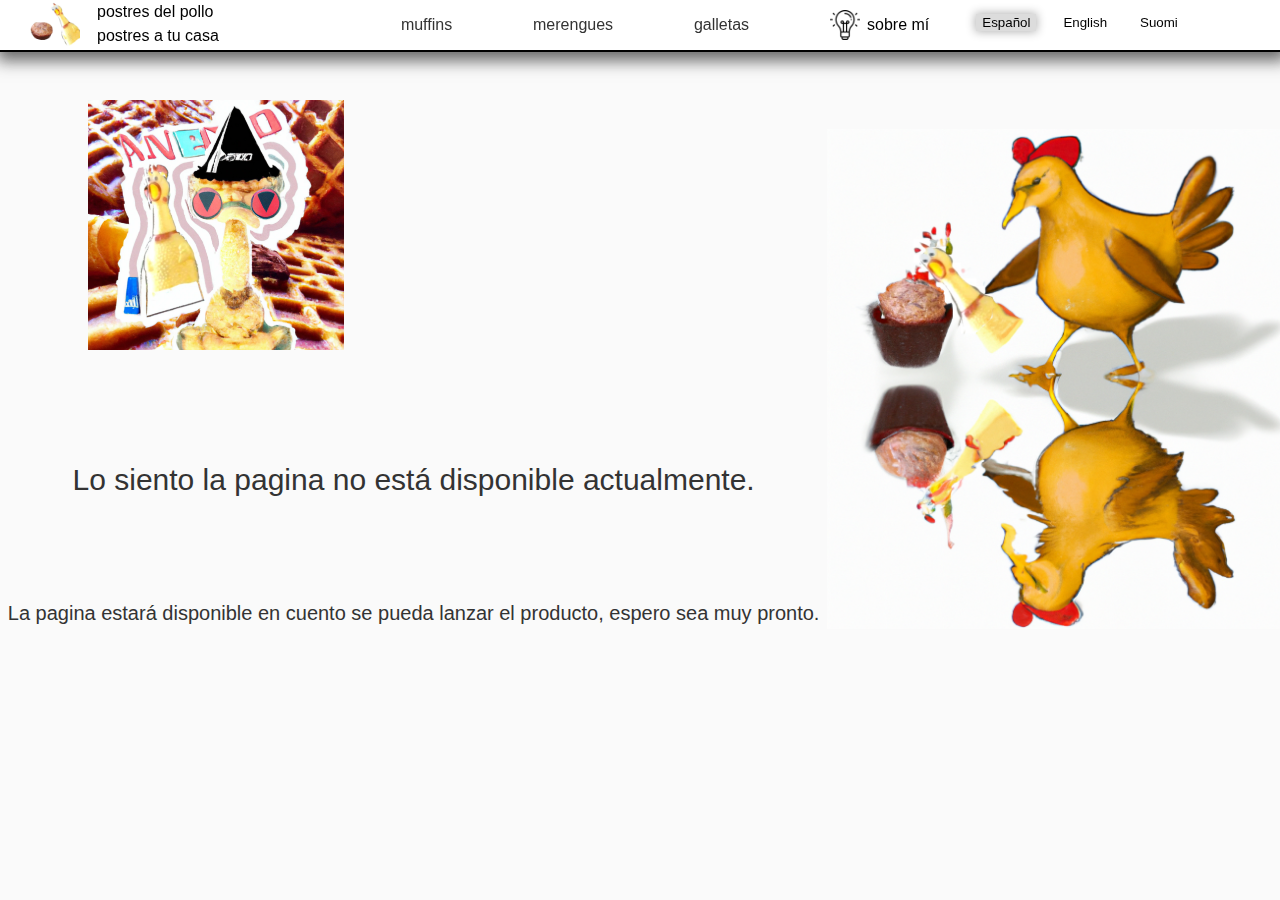
<file: no-diponible-español.html>
<!DOCTYPE html>
<html lang="es">
<head>
    <meta charset="UTF-8">
    <meta name="viewport" content="width=device-width, initial-scale=1.0">
    <title>no disponible</title>
    <link rel="icon" href="photos/logos/mufin.webp">
    <link rel="stylesheet" href="nav-bar/español/nav-bar.css">
    <link rel="stylesheet" href="no-disponible/español/no-disponible.css">
</head>
<body>
    <div class="header">
        <div class="left-section">
            <a href="index.html">
                <div class="logo">
                    <img src="photos/logos/pollo-a-tu-casa.webp" style=" height: 50px;">
                    <div class="titulos">
                        <span>postres del pollo </span> <br>
                        <span>postres a tu casa</span>
                    </div>              
                </div>
            </a>
        </div>

        <div class="middle-section">
            <div class="nav-muffins">
                muffins
                <div class="hover-muffins">
                    <button class="boton-muffin-platano"><img src="photos/productos/muffins/muffins-platano/icono.webp" ><a href="muffins-platano-español.html">platano</a></button>
                    <button class="boton-muffin-chocolate"><img src="photos/productos/muffins/muffins-chocolate/icono.png"><a href="#">chocolate</a></button>
                    <button class="boton-muffin-limon"><img src="photos/productos/muffins/muffins-limon/icono.png" ><a href="#">limon</a></button>
                    
                </div>
            </div>
            <div class="nav-merengues">
                merengues
                <div class="hover-merengues">
                    <button class="boton-merengue-chocolate"><img src="photos/productos/merengues/merengue-chocolate/icono.png"><a href="#">chocolate</a></button>
                    <button class="boton-merengue-limon"> <img src="photos/productos/merengues/merengue-limon/icono.png"><a href="#">limón</a></button>
                    <button class="boton-merengue-fresa"><img src="photos/productos/merengues/merengue-fresa/icono.png"><a href="#">fresa</a></button>
                </div>
            </div>

            <div class="nav-galletas">
                galletas
                <div class="hover-galletas">
                    <button class="boton-galleta-chocolate"><img src="photos/productos/galletas/galleta-chocolate/icono.png"><a href="#">chocolate</a></button>
                    <button class="boton-galleta-naranja"><img src="photos/productos/galletas/galleta-naranja/icono.jfif"><a href="#">naranja</a></button>
                    <button class="boton-galleta-chispas"><img src="photos/productos/galletas/galleta-con-chispas/icono.png"><a href="#">con chispas</a></button>
                </div>
            </div>
        </div>

        <div class="right-section">
            <div class="info">
                <img src="photos/logos/info.png">
                <a href="info-español.html" >sobre mí</a>
            </div>
            <div class="idiomas">
                <button class="boton-idioma" id="español"><a href="#">Español</a></button>
                <button class="boton-idioma"><a href="no-disponible-english.html">English</a></button>
                <button class="boton-idioma"><a href="no-diponible-suomi.html">Suomi</a></button>
            </div>
        </div>
    </div>

    <div class="galeria">
        <div class="mitad1">
            <div class="wafles">
                <img src="photos/logos/crazy shit.png" alt="">
            </div>
            <div class="texto">
                <p id="texto">Lo siento la pagina no está disponible actualmente.</p><br>
                <p>La pagina estará disponible en cuento se pueda lanzar el producto, espero sea muy pronto.</p>
            </div>
        </div>
        <div class="mitad2">
            <img src="photos/logos/esperando-pagina.png" alt="">
        </div>
    </div>
    
</body>
</html>
</file>
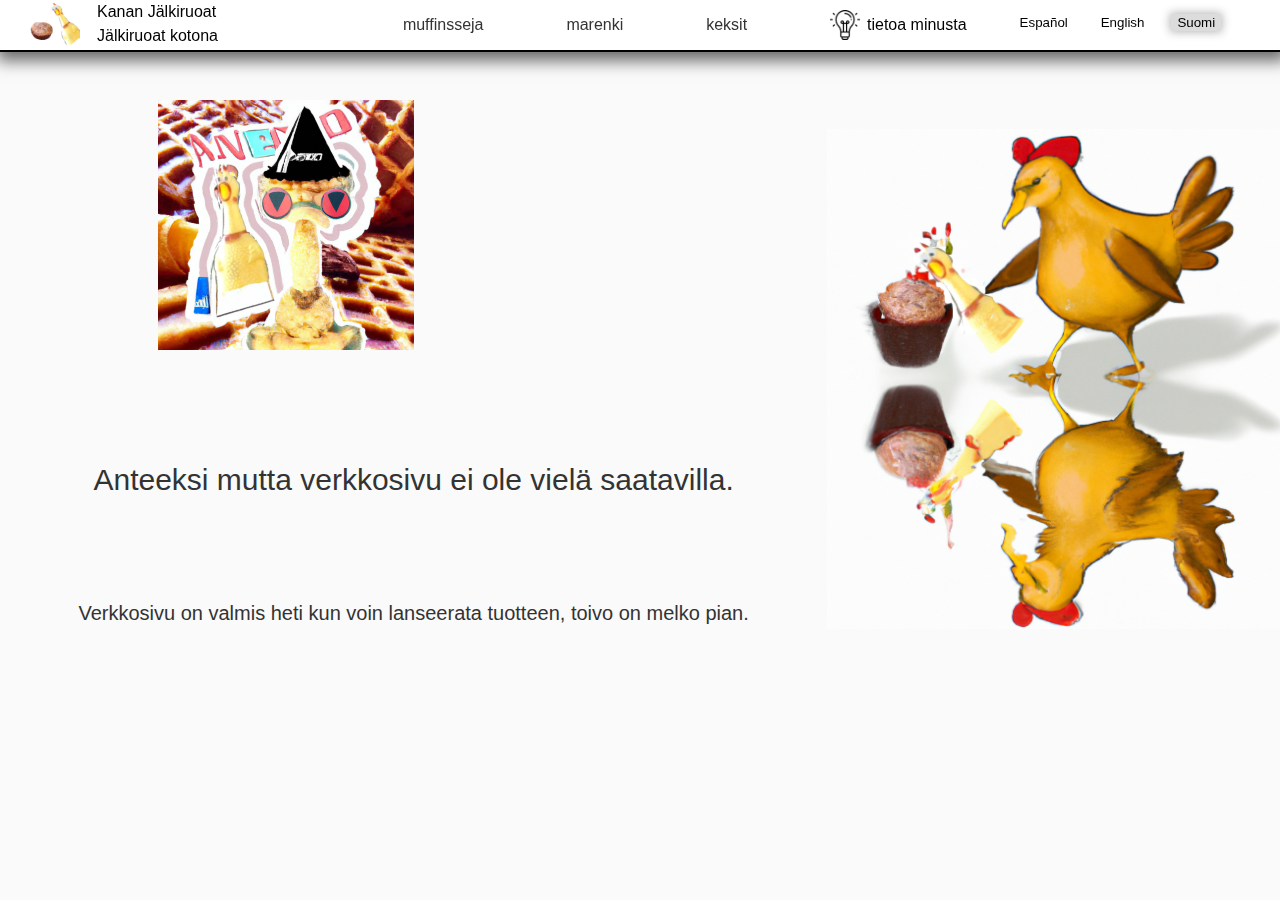
<file: no-diponible-suomi.html>
<!DOCTYPE html>
<html lang="fi">
<head>
    <meta charset="UTF-8">
    <meta name="viewport" content="width=device-width, initial-scale=1.0">
    <title>ei paikalla</title>
    <link rel="icon" href="photos/logos/mufin.webp">
    <link rel="stylesheet" href="nav-bar/suomi/nav-bar.css">
    <link rel="stylesheet" href="no-disponible/suomi/no-disponible.css">
</head>
<body>
    <div class="header">
        <div class="left-section">
            <a href="suomi.html">
                <div class="logo">
                    <img src="photos/logos/pollo-a-tu-casa.webp" style=" height: 50px;">
                    <div class="titulos">
                        <span>Kanan Jälkiruoat </span> <br>
                        <span>Jälkiruoat kotona</span>
                    </div>
                </div>
            </a>
        </div>

        <div class="middle-section">
            <div class="nav-muffins">
                muffinsseja
                <div class="hover-muffins">
                    <button class="boton-muffin-platano"><img src="photos/productos/muffins/muffins-platano/icono.webp" ><a href="muffins-platano-suomi.html">banaani</a></button>
                    <button class="boton-muffin-chocolate"><img src="photos/productos/muffins/muffins-chocolate/icono.png" ><a href="#">suklaa</a></button>
                    <button class="boton-muffin-limon"><img src="photos/productos/muffins/muffins-limon/icono.png" ><a href="#">sitruuna</a></button>
                    
                </div>
            </div>
            <div class="nav-merengues">
                marenki
                <div class="hover-merengues">
                    <button class="boton-merengue-chocolate"><img src="photos/productos/merengues/merengue-chocolate/icono.png"><a href="#">suklaa</a></button>
                    <button class="boton-merengue-limon"> <img src="photos/productos/merengues/merengue-limon/icono.png"><a href="#">sitruuna</a></button>
                    <button class="boton-merengue-fresa"><img src="photos/productos/merengues/merengue-fresa/icono.png"><a href="#">mansikka</a></button>
                </div>
            </div>

            <div class="nav-galletas">
                keksit
                <div class="hover-galletas">
                    <button class="boton-galleta-chocolate"><img src="photos/productos/galletas/galleta-chocolate/icono.png"><a href="#">suklaa</a></button>
                    <button class="boton-galleta-naranja"><img src="photos/productos/galletas/galleta-naranja/icono.jfif"><a href="#">appelsiini</a></button>
                    <button class="boton-galleta-chispas"><img src="photos/productos/galletas/galleta-con-chispas/icono.png"><a href="#">kipinöillä</a></button>
                </div>
            </div>
        </div>

        <div class="right-section">
            <div class="info">
                <img src="photos/logos/info.png">
                <a href="info-suomi.html">tietoa minusta</a>
            </div>
            <div class="idiomas">
                <button class="boton-idioma"><a href="no-diponible-español.html">Español</a></button>
                <button class="boton-idioma"><a href="no-disponible-english.html">English</a></button>
                <button class="boton-idioma" id="suomi"><a href="#">Suomi</a></button>
            </div>
        </div>
    </div>

    <div class="galeria">
        <div class="mitad1">
            <div class="wafles">
                <img src="photos/logos/crazy shit.png" alt="">
            </div>
            <div class="texto">
                <p id="texto">Anteeksi mutta verkkosivu ei ole vielä saatavilla.</p><br>
                <p>Verkkosivu on valmis heti kun voin lanseerata tuotteen, toivo on melko pian.</p>
            </div>
        </div>
        <div class="mitad2">
            <img src="photos/logos/esperando-pagina.png" alt="">
        </div>
    </div>
    
</body>
</html>
</file>
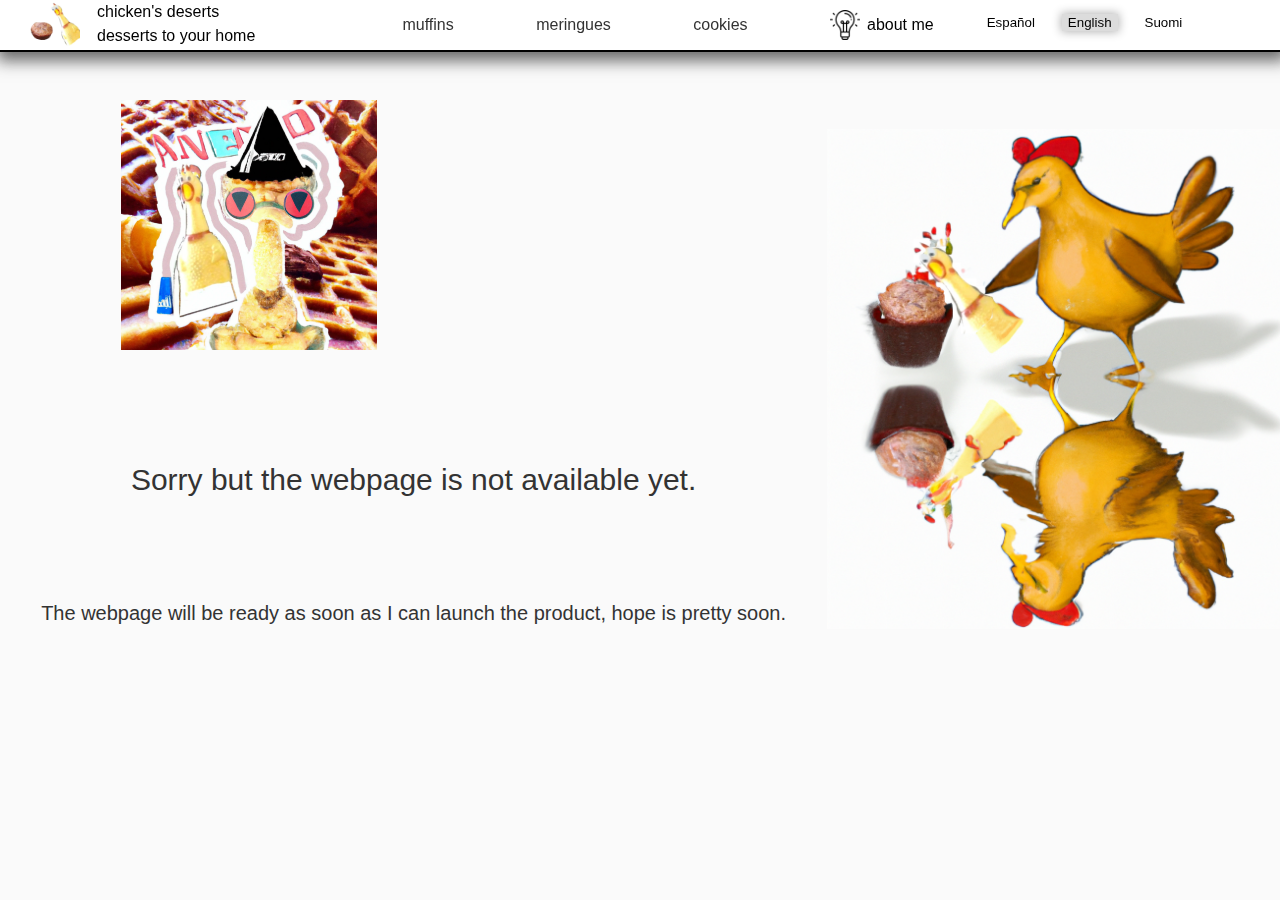
<file: no-disponible-english.html>
<!DOCTYPE html>
<html lang="en">
<head>
    <meta charset="UTF-8">
    <meta name="viewport" content="width=device-width, initial-scale=1.0">
    <title>unavailable</title>
    <link rel="icon" href="photos/logos/mufin.webp">
    <link rel="stylesheet" href="nav-bar/english/nav-bar.css">
    <link rel="stylesheet" href="no-disponible/english/no-disponible.css">
</head>
<body>
    <div class="header">
        <div class="left-section">
            <a href="english.html">
                <div class="logo">
                    <img src="photos/logos/pollo-a-tu-casa.webp" style=" height: 50px;">
                    <div class="titulos">
                        <span>chicken&#39;s deserts </span> <br>
                        <span>desserts to your home </span>
                    </div>
                </div>
            </a>
        </div>

        <div class="middle-section">
            <div class="nav-muffins">
                muffins
                <div class="hover-muffins">
                    <button class="boton-muffin-platano"><img src="photos/productos/muffins/muffins-platano/icono.webp"><a href="muffins-platano-english.html">banana</a></button>
                    <button class="boton-muffin-chocolate"><img src="photos/productos/muffins/muffins-chocolate/icono.png"><a href="#">chocolate</a></button>
                    <button class="boton-muffin-limon"><img src="photos/productos/muffins/muffins-limon/icono.png"><a href="#">lemon</a></button>
                    
                </div>
            </div>
            <div class="nav-merengues">
                meringues
                <div class="hover-merengues">
                    <button class="boton-merengue-chocolate"><img src="photos/productos/merengues/merengue-chocolate/icono.png"><a href="#">chocolate</a></button>
                    <button class="boton-merengue-limon"> <img src="photos/productos/merengues/merengue-limon/icono.png"><a href="#">lemon</a></button>
                    <button class="boton-merengue-fresa"><img src="photos/productos/merengues/merengue-fresa/icono.png"><a href="#">strawberry</a></button>
                </div>
            </div>

            <div class="nav-galletas">
                cookies
                <div class="hover-galletas">
                    <button class="boton-galleta-chocolate"><img src="photos/productos/galletas/galleta-chocolate/icono.png"><a href="#">chocolate</a></button>
                    <button class="boton-galleta-naranja"><img src="photos/productos/galletas/galleta-naranja/icono.jfif"><a href="#">orange</a></button>
                    <button class="boton-galleta-chispas"><img src="photos/productos/galletas/galleta-con-chispas/icono.png"><a href="#">chocolate chips</a></button>
                </div>
            </div>
        </div>

        <div class="right-section">
            <div class="info">
                <img src="photos/logos/info.png">
                <a href="info-english.html">about me</a>
            </div>
            <div class="idiomas">
                <button class="boton-idioma"><a href="no-diponible-español.html">Español</a></button>
                <button class="boton-idioma" id="english" href="#" >English</button>
                <button class="boton-idioma"><a href="no-diponible-suomi.html">Suomi</a></button>
            </div>
        </div>
    </div>

    <div class="galeria">
        <div class="mitad1">
            <div class="wafles">
                <img src="photos/logos/crazy shit.png" alt="">
            </div>
            <div class="texto">
                <p id="texto">Sorry but the webpage is not available yet.</p><br>
                <p>The webpage will be ready as soon as I can launch the product, hope is pretty soon.</p>
            </div>
        </div>
        <div class="mitad2">
            <img src="photos/logos/esperando-pagina.png" alt="">
        </div>
    </div>
    
</body>
</html>
</file>
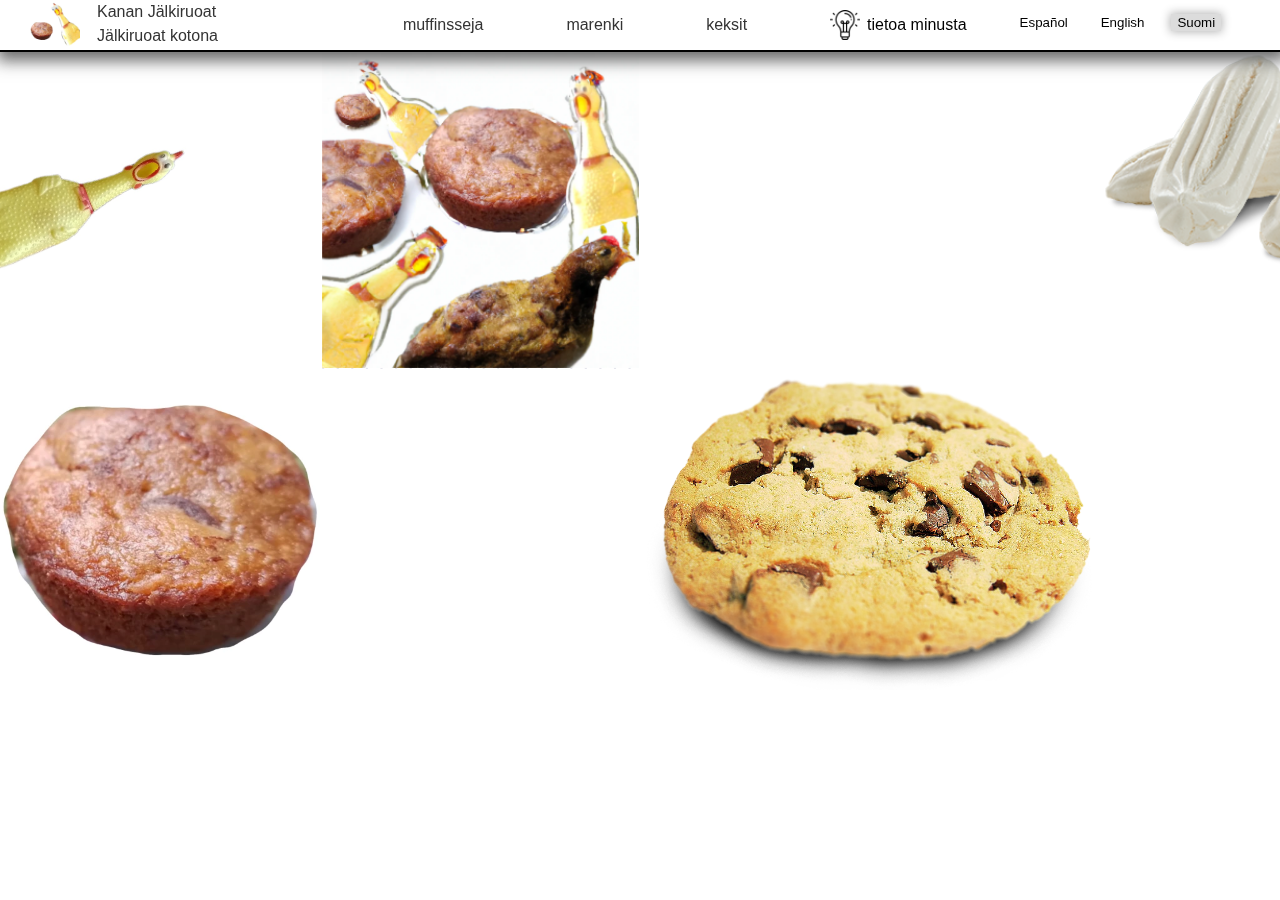
<file: suomi.html>
<!DOCTYPE html>
<html lang="fi">
<head>
    <meta charset="UTF-8">
    <meta http-equiv="X-UA-Compatible" content="IE=edge">
    <meta name="viewport" content="width=device-width, initial-scale=1.0">
    <title>Kanan Jälkiruoat</title>
    <link rel="icon" href="photos/logos/mufin.webp">
    <link rel="stylesheet" href="pagina-principal/suomi/style.css">
    <link rel="stylesheet" href="nav-bar/suomi/nav-bar.css">
</head>
<body>
    <div class="header">
        <div class="left-section">
            <div class="logo">
                <img src="photos/logos/pollo-a-tu-casa.webp" style=" height: 50px;">
                <div class="titulos">
                    <span>Kanan Jälkiruoat </span> <br>
                    <span>Jälkiruoat kotona</span>
                </div>
            </div>
        </div>

        <div class="middle-section">
            <div class="nav-muffins">
                muffinsseja
                <div class="hover-muffins">
                    <button class="boton-muffin-platano"><img src="photos/productos/muffins/muffins-platano/icono.webp" ><a href="muffins-platano-suomi.html">banaani</a></button>
                    <button class="boton-muffin-chocolate"><img src="photos/productos/muffins/muffins-chocolate/icono.png" ><a href="no-diponible-suomi.html">suklaa</a></button>
                    <button class="boton-muffin-limon"><img src="photos/productos/muffins/muffins-limon/icono.png" ><a href="no-diponible-suomi.html">sitruuna</a></button>
                    
                </div>
            </div>
            <div class="nav-merengues">
                marenki
                <div class="hover-merengues">
                    <button class="boton-merengue-chocolate"><img src="photos/productos/merengues/merengue-chocolate/icono.png"><a href="no-diponible-suomi.html">suklaa</a></button>
                    <button class="boton-merengue-limon"> <img src="photos/productos/merengues/merengue-limon/icono.png"><a href="no-diponible-suomi.html">sitruuna</a></button>
                    <button class="boton-merengue-fresa"><img src="photos/productos/merengues/merengue-fresa/icono.png"><a href="no-diponible-suomi.html">mansikka</a></button>
                </div>
            </div>

            <div class="nav-galletas">
                keksit
                <div class="hover-galletas">
                    <button class="boton-galleta-chocolate"><img src="photos/productos/galletas/galleta-chocolate/icono.png"><a href="no-diponible-suomi.html">suklaa</a></button>
                    <button class="boton-galleta-naranja"><img src="photos/productos/galletas/galleta-naranja/icono.jfif"><a href="no-diponible-suomi.html">appelsiini</a></button>
                    <button class="boton-galleta-chispas"><img src="photos/productos/galletas/galleta-con-chispas/icono.png"><a href="no-diponible-suomi.html">kipinöillä</a></button>
                </div>
            </div>
        </div>

        <div class="right-section">
            <div class="info">
                <img src="photos/logos/info.png">
                <a href="info-suomi.html">tietoa minusta</a>
            </div>
            <div class="idiomas">
                <button class="boton-idioma"><a href="index.html">Español</a></button>
                <button class="boton-idioma"><a href="english.html">English</a></button>
                <button class="boton-idioma" id="suomi"><a href="#">Suomi</a></button>
            </div>
        </div>
    </div>

    <div class="fondo">
        <img src="photos/logos/el-pollo.jpg" id="pollo">
        <div class="uno"></div>
        <img src="photos/productos/muffins/muffins-platano/alv.png" id="alv">
        <div class="dos"></div>
        <img src="photos/productos/merengues/3-merengues.png" id="los3merengues">
        <div class="tres"></div>
        <img src="photos/logos/mufin.webp" id="el-muffin">
        <div class="cuatro"></div>
        <div></div>
        <img src="photos/productos/galletas/galleta-con-chispas/galleta.png" id="la-galleta">
        <div class="cinco"></div>
    </div>

    
    
</body>


</html>
</file>
<file: nav-bar/español/nav-bar.css>
@charset "UTF-8";
a {
  text-decoration: none;
  color: black;
}

body {
  background-color: #ffffff;
  font-family: "Ysabeau", sans-serif;
  font-size: 16px;
  line-height: 1.5;
  color: #333;
  margin: 0;
  padding: 0;
  overflow: hidden;
}

.header {
  display: flex;
  justify-content: space-between;
  height: 50px;
  background-color: rgba(255, 255, 255, 0.896);
  position: fixed;
  top: 0;
  left: 0;
  right: 0;
  border-bottom-width: 2px;
  border-bottom-color: black;
  border-bottom-style: solid;
  box-shadow: 2px 4px 15px 5px rgba(65, 65, 65, 0.777);
  font-family: "Ysabeau", sans-serif;
}
.header .left-section {
  width: 350px;
  margin-left: 30px;
  cursor: pointer;
}
.header .left-section .logo {
  display: flex;
  width: 250px;
  transition: opacity 0.2s ease-in-out;
}
.header .left-section .logo:hover {
  opacity: 0.8;
}
.header .left-section .logo .titulos {
  margin-left: 17px;
}
.header .middle-section {
  display: flex;
  justify-content: space-evenly;
  flex: 1;
  align-items: center;
}
.header .middle-section .nav-muffins {
  margin-right: 60px;
  position: relative;
  display: flex;
  cursor: default;
}
.header .middle-section .nav-muffins:hover .hover-muffins {
  opacity: 1;
}
.header .middle-section .nav-muffins .hover-muffins {
  position: absolute;
  top: 33px;
  left: -35px;
  opacity: 0;
  transition: opacity 0.3s ease-in-out;
  background-color: rgba(255, 255, 255, 0.993);
  box-shadow: 0px 0px 7px 2px rgba(0, 0, 0, 0.33);
  border-radius: 5px;
  display: flex;
  flex-direction: column;
  justify-content: space-between;
  align-items: start;
  height: 130px;
  width: 120px;
}
.header .middle-section .nav-muffins .hover-muffins img {
  height: 25px;
  margin-right: 7px;
}
.header .middle-section .nav-muffins .hover-muffins .boton-muffin-platano {
  margin-top: 5px;
  font-size: 15px;
  font-weight: 300;
  display: flex;
  justify-content: center;
  align-items: center;
  background-color: transparent;
  border: none;
  cursor: pointer;
}
.header .middle-section .nav-muffins .hover-muffins .boton-muffin-chocolate {
  font-size: 15px;
  font-weight: 300;
  display: flex;
  justify-content: center;
  align-items: center;
  background-color: transparent;
  border: none;
  cursor: pointer;
}
.header .middle-section .nav-muffins .hover-muffins .boton-muffin-limon {
  margin-bottom: 5px;
  font-size: 15px;
  font-weight: 300;
  display: flex;
  justify-content: center;
  align-items: center;
  background-color: transparent;
  border: none;
  cursor: pointer;
}
.header .middle-section .nav-merengues {
  margin-right: 60px;
  position: relative;
  display: flex;
  cursor: default;
}
.header .middle-section .nav-merengues:hover .hover-merengues {
  opacity: 1;
}
.header .middle-section .nav-merengues .hover-merengues {
  position: absolute;
  top: 33px;
  left: -20px;
  opacity: 0;
  transition: opacity 0.3s ease-in-out;
  background-color: rgba(255, 255, 255, 0.993);
  box-shadow: 0px 0px 7px 2px rgba(0, 0, 0, 0.33);
  border-radius: 5px;
  display: flex;
  flex-direction: column;
  justify-content: space-between;
  align-items: start;
  height: 130px;
  width: 120px;
}
.header .middle-section .nav-merengues .hover-merengues img {
  height: 25px;
  margin-right: 7px;
}
.header .middle-section .nav-merengues .hover-merengues .boton-merengue-chocolate {
  margin-top: 5px;
  font-size: 15px;
  font-weight: 300;
  display: flex;
  justify-content: center;
  align-items: center;
  background-color: transparent;
  border: none;
  cursor: pointer;
}
.header .middle-section .nav-merengues .hover-merengues .boton-merengue-limon {
  margin-top: 5px;
  font-size: 15px;
  font-weight: 300;
  display: flex;
  justify-content: center;
  align-items: center;
  background-color: transparent;
  border: none;
  cursor: pointer;
}
.header .middle-section .nav-merengues .hover-merengues .boton-merengue-fresa {
  margin-top: 5px;
  font-size: 15px;
  font-weight: 300;
  display: flex;
  justify-content: center;
  align-items: center;
  background-color: transparent;
  border: none;
  cursor: pointer;
}
.header .middle-section .nav-galletas {
  margin-right: 60px;
  position: relative;
  display: flex;
  cursor: default;
}
.header .middle-section .nav-galletas:hover .hover-galletas {
  opacity: 1;
}
.header .middle-section .nav-galletas .hover-galletas {
  position: absolute;
  top: 33px;
  left: -25px;
  opacity: 0;
  transition: opacity 0.3s ease-in-out;
  background-color: rgba(255, 255, 255, 0.993);
  box-shadow: 0px 0px 7px 2px rgba(0, 0, 0, 0.33);
  border-radius: 5px;
  display: flex;
  flex-direction: column;
  justify-content: space-between;
  align-items: start;
  height: 130px;
  width: 120px;
}
.header .middle-section .nav-galletas .hover-galletas img {
  height: 25px;
  margin-right: 7px;
}
.header .middle-section .nav-galletas .hover-galletas .boton-galleta-chocolate {
  margin-top: 5px;
  font-size: 15px;
  font-weight: 300;
  display: flex;
  justify-content: center;
  align-items: center;
  background-color: transparent;
  border: none;
  cursor: pointer;
}
.header .middle-section .nav-galletas .hover-galletas .boton-galleta-naranja {
  margin-top: 5px;
  font-size: 15px;
  font-weight: 300;
  display: flex;
  justify-content: center;
  align-items: center;
  background-color: transparent;
  border: none;
  cursor: pointer;
}
.header .middle-section .nav-galletas .hover-galletas .boton-galleta-naranja img {
  height: 17px;
}
.header .middle-section .nav-galletas .hover-galletas .boton-galleta-chispas {
  margin-top: 5px;
  font-size: 15px;
  font-weight: 300;
  display: flex;
  justify-content: center;
  align-items: center;
  background-color: transparent;
  border: none;
  cursor: pointer;
}
.header .right-section {
  width: 450px;
  margin-left: 0px;
  display: flex;
  flex-direction: row;
  align-items: center;
}
.header .right-section .info {
  display: flex;
  flex-direction: row;
  justify-content: center;
  align-items: center;
  cursor: pointer;
}
.header .right-section .info img {
  height: 30px;
}
.header .right-section .info a {
  margin-left: 7px;
  text-decoration: none;
  color: black;
}
.header .right-section .idiomas {
  margin-left: 40px;
  font-size: 25px;
  font-weight: 300;
  height: 100%;
}
.header .right-section .idiomas .boton-idioma {
  background-color: transparent;
  border: none;
  cursor: pointer;
  margin-right: 7px;
  margin-left: 7px;
}
.header .right-section .idiomas .boton-idioma a {
  text-decoration: none;
  color: black;
}
.header .right-section .idiomas #español {
  box-shadow: 0 0px 10px 1px rgba(0, 0, 0, 0.3);
  background-color: rgba(133, 133, 133, 0.285);
}/*# sourceMappingURL=nav-bar.css.map */
</file>
<file: pagina-principal/español/style.css>
/*esta es la parte de las variables**/
a {
  text-decoration: none;
  color: black;
}

body {
  background-color: #ffffff;
  font-family: "Ysabeau", sans-serif;
  font-size: 16px;
  line-height: 1.5;
  color: #333;
  margin: 0;
  padding: 0;
}

.fondo {
  display: grid;
  grid-template-columns: 1fr 1fr 1fr 1fr 1fr 1fr;
  grid-template-rows: 1fr 1fr;
  margin-top: 50px;
}
.fondo img {
  height: 320px;
}
.fondo #pollo {
  transform: rotate(66deg);
}
.fondo #los3merengues {
  height: 250px;
}/*# sourceMappingURL=style.css.map */
</file>
<file: nav-bar/english/nav-bar.css>
a {
  text-decoration: none;
  color: black;
}

body {
  background-color: #ffffff;
  font-family: "Ysabeau", sans-serif;
  font-size: 16px;
  line-height: 1.5;
  color: #333;
  margin: 0;
  padding: 0;
  overflow: hidden;
}

.header {
  display: flex;
  justify-content: space-between;
  height: 50px;
  background-color: rgba(255, 255, 255, 0.896);
  position: fixed;
  top: 0;
  left: 0;
  right: 0;
  border-bottom-width: 2px;
  border-bottom-color: black;
  border-bottom-style: solid;
  box-shadow: 2px 4px 15px 5px rgba(65, 65, 65, 0.777);
  font-family: "Ysabeau", sans-serif;
}
.header .left-section {
  width: 350px;
  margin-left: 30px;
  cursor: pointer;
}
.header .left-section .logo {
  display: flex;
  width: 250px;
  transition: opacity 0.2s ease-in-out;
}
.header .left-section .logo:hover {
  opacity: 0.8;
}
.header .left-section .logo .titulos {
  margin-left: 17px;
}
.header .middle-section {
  display: flex;
  justify-content: space-evenly;
  flex: 1;
  align-items: center;
}
.header .middle-section .nav-muffins {
  margin-right: 60px;
  position: relative;
  display: flex;
  cursor: default;
}
.header .middle-section .nav-muffins:hover .hover-muffins {
  opacity: 1;
}
.header .middle-section .nav-muffins .hover-muffins {
  position: absolute;
  top: 33px;
  left: -35px;
  opacity: 0;
  transition: opacity 0.3s ease-in-out;
  background-color: rgba(255, 255, 255, 0.993);
  box-shadow: 0px 0px 7px 2px rgba(0, 0, 0, 0.33);
  border-radius: 5px;
  display: flex;
  flex-direction: column;
  justify-content: space-between;
  align-items: start;
  height: 130px;
  width: 120px;
}
.header .middle-section .nav-muffins .hover-muffins img {
  height: 25px;
  margin-right: 7px;
}
.header .middle-section .nav-muffins .hover-muffins .boton-muffin-platano {
  margin-top: 5px;
  font-size: 15px;
  font-weight: 300;
  display: flex;
  justify-content: center;
  align-items: center;
  background-color: transparent;
  border: none;
  cursor: pointer;
}
.header .middle-section .nav-muffins .hover-muffins .boton-muffin-chocolate {
  font-size: 15px;
  font-weight: 300;
  display: flex;
  justify-content: center;
  align-items: center;
  background-color: transparent;
  border: none;
  cursor: pointer;
}
.header .middle-section .nav-muffins .hover-muffins .boton-muffin-limon {
  margin-bottom: 5px;
  font-size: 15px;
  font-weight: 300;
  display: flex;
  justify-content: center;
  align-items: center;
  background-color: transparent;
  border: none;
  cursor: pointer;
}
.header .middle-section .nav-merengues {
  margin-right: 60px;
  position: relative;
  display: flex;
  cursor: default;
}
.header .middle-section .nav-merengues:hover .hover-merengues {
  opacity: 1;
}
.header .middle-section .nav-merengues .hover-merengues {
  position: absolute;
  top: 33px;
  left: -20px;
  opacity: 0;
  transition: opacity 0.3s ease-in-out;
  background-color: rgba(255, 255, 255, 0.993);
  box-shadow: 0px 0px 7px 2px rgba(0, 0, 0, 0.33);
  border-radius: 5px;
  display: flex;
  flex-direction: column;
  justify-content: space-between;
  align-items: start;
  height: 130px;
  width: 120px;
}
.header .middle-section .nav-merengues .hover-merengues img {
  height: 25px;
  margin-right: 7px;
}
.header .middle-section .nav-merengues .hover-merengues .boton-merengue-chocolate {
  margin-top: 5px;
  font-size: 15px;
  font-weight: 300;
  display: flex;
  justify-content: center;
  align-items: center;
  background-color: transparent;
  border: none;
  cursor: pointer;
}
.header .middle-section .nav-merengues .hover-merengues .boton-merengue-limon {
  margin-top: 5px;
  font-size: 15px;
  font-weight: 300;
  display: flex;
  justify-content: center;
  align-items: center;
  background-color: transparent;
  border: none;
  cursor: pointer;
}
.header .middle-section .nav-merengues .hover-merengues .boton-merengue-fresa {
  margin-top: 5px;
  font-size: 15px;
  font-weight: 300;
  display: flex;
  justify-content: center;
  align-items: center;
  background-color: transparent;
  border: none;
  cursor: pointer;
}
.header .middle-section .nav-galletas {
  margin-right: 60px;
  position: relative;
  display: flex;
  cursor: default;
}
.header .middle-section .nav-galletas:hover .hover-galletas {
  opacity: 1;
}
.header .middle-section .nav-galletas .hover-galletas {
  position: absolute;
  top: 33px;
  left: -25px;
  opacity: 0;
  transition: opacity 0.3s ease-in-out;
  background-color: rgba(255, 255, 255, 0.993);
  box-shadow: 0px 0px 7px 2px rgba(0, 0, 0, 0.33);
  border-radius: 5px;
  display: flex;
  flex-direction: column;
  justify-content: space-between;
  align-items: start;
  height: 130px;
  width: 120px;
}
.header .middle-section .nav-galletas .hover-galletas img {
  height: 25px;
  margin-right: 7px;
}
.header .middle-section .nav-galletas .hover-galletas .boton-galleta-chocolate {
  margin-top: 5px;
  font-size: 15px;
  font-weight: 300;
  display: flex;
  justify-content: center;
  align-items: center;
  background-color: transparent;
  border: none;
  cursor: pointer;
}
.header .middle-section .nav-galletas .hover-galletas .boton-galleta-naranja {
  margin-top: 5px;
  font-size: 15px;
  font-weight: 300;
  display: flex;
  justify-content: center;
  align-items: center;
  background-color: transparent;
  border: none;
  cursor: pointer;
}
.header .middle-section .nav-galletas .hover-galletas .boton-galleta-naranja img {
  height: 17px;
}
.header .middle-section .nav-galletas .hover-galletas .boton-galleta-chispas {
  margin-top: 5px;
  font-size: 15px;
  font-weight: 300;
  display: flex;
  justify-content: center;
  align-items: center;
  background-color: transparent;
  border: none;
  cursor: pointer;
}
.header .right-section {
  width: 450px;
  margin-left: 0px;
  display: flex;
  flex-direction: row;
  align-items: center;
}
.header .right-section .info {
  display: flex;
  flex-direction: row;
  justify-content: center;
  align-items: center;
  cursor: pointer;
}
.header .right-section .info img {
  height: 30px;
}
.header .right-section .info a {
  margin-left: 7px;
  text-decoration: none;
  color: black;
}
.header .right-section .idiomas {
  margin-left: 40px;
  font-size: 25px;
  font-weight: 300;
  height: 100%;
}
.header .right-section .idiomas .boton-idioma {
  background-color: transparent;
  border: none;
  cursor: pointer;
  margin-right: 7px;
  margin-left: 7px;
  transition: box-shadow 0.3 ease-in-out;
}
.header .right-section .idiomas .boton-idioma a {
  text-decoration: none;
  color: black;
}
.header .right-section .idiomas #english {
  box-shadow: 0 0px 10px 1px rgba(0, 0, 0, 0.3);
  background-color: rgba(133, 133, 133, 0.285);
}/*# sourceMappingURL=nav-bar.css.map */
</file>
<file: carrito/english/carrito.css>
/*# sourceMappingURL=carrito.css.map */
</file>
<file: carrito/español/carrito.css>
/*# sourceMappingURL=carrito.css.map */
</file>
<file: pagina-principal/english/style.css>
/*esta es la parte de las variables**/
a {
  text-decoration: none;
  color: black;
}

body {
  background-color: #ffffff;
  font-family: "Ysabeau", sans-serif;
  font-size: 16px;
  line-height: 1.5;
  color: #333;
  margin: 0;
  padding: 0;
}

.fondo {
  display: grid;
  grid-template-columns: 1fr 1fr 1fr 1fr 1fr 1fr;
  grid-template-rows: 1fr 1fr;
  margin-top: 50px;
}
.fondo img {
  height: 320px;
}
.fondo #pollo {
  transform: rotate(66deg);
}
.fondo #los3merengues {
  height: 250px;
}/*# sourceMappingURL=style.css.map */
</file>
<file: info/english/info.css>
body {
  height: 100%;
}

.galeria {
  display: grid;
  grid-template-columns: 1fr 1fr;
  grid-template-rows: 1fr 1fr;
  gap: 1rem;
  margin-top: 70px;
  cursor: default;
  pointer-events: none;
}
.galeria .bici {
  display: flex;
  justify-content: center;
  align-items: center;
}
.galeria .bici img {
  height: 300px;
}
.galeria .transporte {
  margin-right: 40px;
  margin-left: 40px;
  display: flex;
  text-align: center;
  align-items: center;
}
.galeria .transporte p {
  font-size: 20px;
}
.galeria .yo {
  margin-right: 40px;
  margin-left: 40px;
  margin-top: 40px;
  text-align: center;
}
.galeria .yo p {
  font-size: 20px;
}
.galeria .pollo {
  display: flex;
  justify-content: center;
  align-items: end;
}
.galeria .pollo img {
  height: 400px;
  margin-top: 10px;
}/*# sourceMappingURL=info.css.map */
</file>
<file: info/español/info.css>
body {
  height: 100%;
}

.galeria {
  display: grid;
  grid-template-columns: 1fr 1fr;
  grid-template-rows: 1fr 1fr;
  gap: 1rem;
  margin-top: 70px;
  cursor: default;
  pointer-events: none;
}
.galeria .bici {
  display: flex;
  justify-content: center;
  align-items: center;
}
.galeria .bici img {
  height: 300px;
}
.galeria .transporte {
  margin-right: 40px;
  margin-left: 40px;
  display: flex;
  text-align: center;
  align-items: center;
}
.galeria .transporte p {
  font-size: 20px;
}
.galeria .yo {
  margin-right: 40px;
  margin-left: 40px;
  margin-top: 40px;
  text-align: center;
}
.galeria .yo p {
  font-size: 20px;
}
.galeria .pollo {
  display: flex;
  justify-content: center;
  align-items: end;
}
.galeria .pollo img {
  height: 400px;
  margin-top: 10px;
}/*# sourceMappingURL=info.css.map */
</file>
<file: nav-bar/suomi/nav-bar.css>
a {
  text-decoration: none;
  color: black;
}

body {
  background-color: #ffffff;
  font-family: "Ysabeau", sans-serif;
  font-size: 16px;
  line-height: 1.5;
  color: #333;
  margin: 0;
  padding: 0;
  overflow: hidden;
}

.header {
  display: flex;
  justify-content: space-between;
  height: 50px;
  background-color: rgba(255, 255, 255, 0.896);
  position: fixed;
  top: 0;
  left: 0;
  right: 0;
  border-bottom-width: 2px;
  border-bottom-color: black;
  border-bottom-style: solid;
  box-shadow: 2px 4px 15px 5px rgba(65, 65, 65, 0.777);
  font-family: "Ysabeau", sans-serif;
}
.header .left-section {
  width: 350px;
  margin-left: 30px;
  cursor: pointer;
}
.header .left-section .logo {
  display: flex;
  width: 250px;
  transition: opacity 0.2s ease-in-out;
}
.header .left-section .logo:hover {
  opacity: 0.8;
}
.header .left-section .logo .titulos {
  margin-left: 17px;
}
.header .middle-section {
  display: flex;
  justify-content: space-evenly;
  flex: 1;
  align-items: center;
}
.header .middle-section .nav-muffins {
  margin-right: 60px;
  position: relative;
  display: flex;
  cursor: default;
}
.header .middle-section .nav-muffins:hover .hover-muffins {
  opacity: 1;
}
.header .middle-section .nav-muffins .hover-muffins {
  position: absolute;
  top: 33px;
  left: -22px;
  opacity: 0;
  transition: opacity 0.3s ease-in-out;
  background-color: rgba(255, 255, 255, 0.993);
  box-shadow: 0px 0px 7px 2px rgba(0, 0, 0, 0.33);
  border-radius: 5px;
  display: flex;
  flex-direction: column;
  justify-content: space-between;
  align-items: start;
  height: 130px;
  width: 120px;
}
.header .middle-section .nav-muffins .hover-muffins img {
  height: 25px;
  margin-right: 7px;
}
.header .middle-section .nav-muffins .hover-muffins .boton-muffin-platano {
  margin-top: 5px;
  font-size: 15px;
  font-weight: 300;
  display: flex;
  justify-content: center;
  align-items: center;
  background-color: transparent;
  border: none;
  cursor: pointer;
}
.header .middle-section .nav-muffins .hover-muffins .boton-muffin-chocolate {
  font-size: 15px;
  font-weight: 300;
  display: flex;
  justify-content: center;
  align-items: center;
  background-color: transparent;
  border: none;
  cursor: pointer;
}
.header .middle-section .nav-muffins .hover-muffins .boton-muffin-limon {
  margin-bottom: 5px;
  font-size: 15px;
  font-weight: 300;
  display: flex;
  justify-content: center;
  align-items: center;
  background-color: transparent;
  border: none;
  cursor: pointer;
}
.header .middle-section .nav-merengues {
  margin-right: 60px;
  position: relative;
  display: flex;
  cursor: default;
}
.header .middle-section .nav-merengues:hover .hover-merengues {
  opacity: 1;
}
.header .middle-section .nav-merengues .hover-merengues {
  position: absolute;
  top: 33px;
  left: -20px;
  opacity: 0;
  transition: opacity 0.3s ease-in-out;
  background-color: rgba(255, 255, 255, 0.993);
  box-shadow: 0px 0px 7px 2px rgba(0, 0, 0, 0.33);
  border-radius: 5px;
  display: flex;
  flex-direction: column;
  justify-content: space-between;
  align-items: start;
  height: 130px;
  width: 120px;
}
.header .middle-section .nav-merengues .hover-merengues img {
  height: 25px;
  margin-right: 7px;
}
.header .middle-section .nav-merengues .hover-merengues .boton-merengue-chocolate {
  margin-top: 5px;
  font-size: 15px;
  font-weight: 300;
  display: flex;
  justify-content: center;
  align-items: center;
  background-color: transparent;
  border: none;
  cursor: pointer;
}
.header .middle-section .nav-merengues .hover-merengues .boton-merengue-limon {
  margin-top: 5px;
  font-size: 15px;
  font-weight: 300;
  display: flex;
  justify-content: center;
  align-items: center;
  background-color: transparent;
  border: none;
  cursor: pointer;
}
.header .middle-section .nav-merengues .hover-merengues .boton-merengue-fresa {
  margin-top: 5px;
  font-size: 15px;
  font-weight: 300;
  display: flex;
  justify-content: center;
  align-items: center;
  background-color: transparent;
  border: none;
  cursor: pointer;
}
.header .middle-section .nav-galletas {
  margin-right: 60px;
  position: relative;
  display: flex;
  cursor: default;
}
.header .middle-section .nav-galletas:hover .hover-galletas {
  opacity: 1;
}
.header .middle-section .nav-galletas .hover-galletas {
  position: absolute;
  top: 33px;
  left: -25px;
  opacity: 0;
  transition: opacity 0.3s ease-in-out;
  background-color: rgba(255, 255, 255, 0.993);
  box-shadow: 0px 0px 7px 2px rgba(0, 0, 0, 0.33);
  border-radius: 5px;
  display: flex;
  flex-direction: column;
  justify-content: space-between;
  align-items: start;
  height: 130px;
  width: 120px;
}
.header .middle-section .nav-galletas .hover-galletas img {
  height: 25px;
  margin-right: 7px;
}
.header .middle-section .nav-galletas .hover-galletas .boton-galleta-chocolate {
  margin-top: 5px;
  font-size: 15px;
  font-weight: 300;
  display: flex;
  justify-content: center;
  align-items: center;
  background-color: transparent;
  border: none;
  cursor: pointer;
}
.header .middle-section .nav-galletas .hover-galletas .boton-galleta-naranja {
  margin-top: 5px;
  font-size: 15px;
  font-weight: 300;
  display: flex;
  justify-content: center;
  align-items: center;
  background-color: transparent;
  border: none;
  cursor: pointer;
}
.header .middle-section .nav-galletas .hover-galletas .boton-galleta-naranja img {
  height: 17px;
}
.header .middle-section .nav-galletas .hover-galletas .boton-galleta-chispas {
  margin-top: 5px;
  font-size: 15px;
  font-weight: 300;
  display: flex;
  justify-content: center;
  align-items: center;
  background-color: transparent;
  border: none;
  cursor: pointer;
}
.header .right-section {
  width: 450px;
  margin-left: 0px;
  display: flex;
  flex-direction: row;
  align-items: center;
}
.header .right-section .info {
  display: flex;
  flex-direction: row;
  justify-content: center;
  align-items: center;
  cursor: pointer;
}
.header .right-section .info img {
  height: 30px;
}
.header .right-section .info a {
  margin-left: 7px;
  text-decoration: none;
  color: black;
}
.header .right-section .idiomas {
  margin-left: 40px;
  font-size: 25px;
  font-weight: 300;
  height: 100%;
}
.header .right-section .idiomas .boton-idioma {
  background-color: transparent;
  border: none;
  cursor: pointer;
  margin-right: 7px;
  margin-left: 7px;
}
.header .right-section .idiomas .boton-idioma a {
  text-decoration: none;
  color: black;
}
.header .right-section .idiomas #suomi {
  box-shadow: 0 0px 10px 1px rgba(0, 0, 0, 0.3);
  background-color: rgba(133, 133, 133, 0.285);
}/*# sourceMappingURL=nav-bar.css.map */
</file>
<file: info/suomi/info.css>
body {
  height: 100%;
}

.galeria {
  display: grid;
  grid-template-columns: 1fr 1fr;
  grid-template-rows: 1fr 1fr;
  gap: 1rem;
  margin-top: 70px;
  cursor: default;
  pointer-events: none;
}
.galeria .bici {
  display: flex;
  justify-content: center;
  align-items: center;
}
.galeria .bici img {
  height: 300px;
}
.galeria .transporte {
  margin-right: 40px;
  margin-left: 40px;
  display: flex;
  text-align: center;
  align-items: center;
}
.galeria .transporte p {
  font-size: 20px;
}
.galeria .yo {
  margin-right: 40px;
  margin-left: 40px;
  margin-top: 40px;
  text-align: center;
}
.galeria .yo p {
  font-size: 20px;
}
.galeria .pollo {
  display: flex;
  justify-content: center;
  align-items: end;
}
.galeria .pollo img {
  height: 400px;
  margin-top: 10px;
}/*# sourceMappingURL=info.css.map */
</file>
<file: muffins/muffins-platano/english/style.css>
/*esta es la parte de las variables**/
a {
  text-decoration: none;
  color: black;
}

body {
  background-color: #ffffff;
  font-family: "Ysabeau", sans-serif;
  font-size: 16px;
  line-height: 1.5;
  margin: 0;
  padding: 0;
  overflow: hidden;
}

.galeria {
  display: grid;
  grid-template-columns: 1fr 1fr 1fr;
  grid-template-rows: 1fr 1fr;
  grid-gap: 20px;
  margin-top: 70px;
  pointer-events: none;
  cursor: default;
  height: 100%;
}
.galeria .precios {
  display: flex;
  flex-direction: column;
  align-items: start;
  justify-content: start;
  margin-top: 20px;
  font-size: 20px;
  margin-left: 37px;
}
.galeria .precios p {
  margin: 5px;
}
.galeria .galeria-muffin {
  text-align: center;
}
.galeria .galeria-muffin img {
  height: 300px;
}
.galeria .galeria-pollo {
  text-align: right;
}
.galeria .galeria-pollo img {
  height: 300px;
  transform: rotate(280deg);
}
.galeria .galeria-ingredientes {
  text-align: center;
}
.galeria .galeria-ingredientes .img {
  height: 100px;
  margin-top: -50px;
}
.galeria .galeria-info {
  font-size: 20px;
  margin: 40px;
}
.galeria .galeria-grande img {
  height: 250px;
}/*# sourceMappingURL=style.css.map */
</file>
<file: muffins/muffins-platano/español/style.css>
/*esta es la parte de las variables**/
a {
  text-decoration: none;
  color: black;
}

body {
  background-color: #ffffff;
  font-family: "Ysabeau", sans-serif;
  font-size: 16px;
  line-height: 1.5;
  margin: 0;
  padding: 0;
  overflow: hidden;
}

.galeria {
  display: grid;
  grid-template-columns: 1fr 1fr 1fr;
  grid-template-rows: 1fr 1fr;
  grid-gap: 20px;
  margin-top: 70px;
  pointer-events: none;
  cursor: default;
  height: 100%;
}
.galeria .precios {
  display: flex;
  flex-direction: column;
  align-items: start;
  justify-content: start;
  margin-top: 20px;
  font-size: 20px;
  margin-left: 37px;
}
.galeria .precios p {
  margin: 5px;
}
.galeria .galeria-muffin {
  text-align: center;
}
.galeria .galeria-muffin img {
  height: 300px;
}
.galeria .galeria-pollo {
  text-align: right;
}
.galeria .galeria-pollo img {
  height: 300px;
  transform: rotate(280deg);
}
.galeria .galeria-ingredientes {
  text-align: center;
}
.galeria .galeria-ingredientes .img {
  height: 100px;
  margin-top: -50px;
}
.galeria .galeria-info {
  font-size: 20px;
  margin: 40px;
}
.galeria .galeria-grande img {
  height: 250px;
}/*# sourceMappingURL=style.css.map */
</file>
<file: muffins/muffins-platano/suomi/style.css>
/*esta es la parte de las variables**/
a {
  text-decoration: none;
  color: black;
}

body {
  background-color: #ffffff;
  font-family: "Ysabeau", sans-serif;
  font-size: 16px;
  line-height: 1.5;
  margin: 0;
  padding: 0;
  overflow: hidden;
}

.galeria {
  display: grid;
  grid-template-columns: 1fr 1fr 1fr;
  grid-template-rows: 1fr 1fr;
  grid-gap: 20px;
  margin-top: 70px;
  pointer-events: none;
  cursor: default;
  height: 100%;
}
.galeria .precios {
  display: flex;
  flex-direction: column;
  align-items: start;
  justify-content: start;
  margin-top: 20px;
  font-size: 20px;
  margin-left: 37px;
}
.galeria .precios p {
  margin: 5px;
}
.galeria .galeria-muffin {
  text-align: center;
}
.galeria .galeria-muffin img {
  height: 300px;
}
.galeria .galeria-pollo {
  text-align: right;
}
.galeria .galeria-pollo img {
  height: 300px;
  transform: rotate(280deg);
}
.galeria .galeria-ingredientes {
  text-align: center;
}
.galeria .galeria-ingredientes .img {
  height: 100px;
  margin-top: -50px;
}
.galeria .galeria-info {
  font-size: 20px;
  margin: 40px;
}
.galeria .galeria-grande img {
  height: 250px;
}/*# sourceMappingURL=style.css.map */
</file>
<file: no-disponible/español/no-disponible.css>
body {
  background-color: rgb(250, 250, 250);
}

.galeria {
  display: grid;
  grid-template-columns: 2fr 1fr;
  margin-top: 50px;
  place-items: center;
  cursor: default;
  pointer-events: none;
}
.galeria .mitad1 {
  display: grid;
  grid-template-rows: 1fr 1fr;
}
.galeria .mitad1 .wafles {
  margin-top: 50px;
  margin-left: 5em;
}
.galeria .mitad1 .wafles img {
  height: 250px;
}
.galeria .mitad1 .texto {
  margin-top: 30px;
  display: grid;
  text-align: center;
  gap: 0px;
}
.galeria .mitad1 .texto p {
  font-size: 20px;
  margin-top: 0;
  margin-bottom: 0;
  font-weight: 400;
}
.galeria .mitad1 .texto #texto {
  margin-top: 70px;
  font-size: 30px;
  font-weight: 100;
}
.galeria .mitad2 {
  margin-top: 50px;
}
.galeria .mitad2 img {
  height: 500px;
}/*# sourceMappingURL=no-disponible.css.map */
</file>
<file: no-disponible/suomi/no-disponible.css>
body {
  background-color: rgb(250, 250, 250);
}

.galeria {
  display: grid;
  grid-template-columns: 2fr 1fr;
  margin-top: 50px;
  place-items: center;
  cursor: default;
  pointer-events: none;
}
.galeria .mitad1 {
  display: grid;
  grid-template-rows: 1fr 1fr;
}
.galeria .mitad1 .wafles {
  margin-top: 50px;
  margin-left: 5em;
}
.galeria .mitad1 .wafles img {
  height: 250px;
}
.galeria .mitad1 .texto {
  margin-top: 30px;
  display: grid;
  text-align: center;
  gap: 0px;
}
.galeria .mitad1 .texto p {
  font-size: 20px;
  margin-top: 0;
  margin-bottom: 0;
  font-weight: 400;
}
.galeria .mitad1 .texto #texto {
  margin-top: 70px;
  font-size: 30px;
  font-weight: 100;
}
.galeria .mitad2 {
  margin-top: 50px;
}
.galeria .mitad2 img {
  height: 500px;
}/*# sourceMappingURL=no-disponible.css.map */
</file>
<file: no-disponible/english/no-disponible.css>
body {
  background-color: rgb(250, 250, 250);
}

.galeria {
  display: grid;
  grid-template-columns: 2fr 1fr;
  margin-top: 50px;
  place-items: center;
  cursor: default;
  pointer-events: none;
}
.galeria .mitad1 {
  display: grid;
  grid-template-rows: 1fr 1fr;
}
.galeria .mitad1 .wafles {
  margin-top: 50px;
  margin-left: 5em;
}
.galeria .mitad1 .wafles img {
  height: 250px;
}
.galeria .mitad1 .texto {
  margin-top: 30px;
  display: grid;
  text-align: center;
  gap: 0px;
}
.galeria .mitad1 .texto p {
  font-size: 20px;
  margin-top: 0;
  margin-bottom: 0;
  font-weight: 400;
}
.galeria .mitad1 .texto #texto {
  margin-top: 70px;
  font-size: 30px;
  font-weight: 100;
}
.galeria .mitad2 {
  margin-top: 50px;
}
.galeria .mitad2 img {
  height: 500px;
}/*# sourceMappingURL=no-disponible.css.map */
</file>
<file: pagina-principal/suomi/style.css>
/*esta es la parte de las variables**/
a {
  text-decoration: none;
  color: black;
}

body {
  background-color: #ffffff;
  font-family: "Ysabeau", sans-serif;
  font-size: 16px;
  line-height: 1.5;
  color: #333;
  margin: 0;
  padding: 0;
}

.fondo {
  display: grid;
  grid-template-columns: 1fr 1fr 1fr 1fr 1fr 1fr;
  grid-template-rows: 1fr 1fr;
  margin-top: 50px;
}
.fondo img {
  height: 320px;
}
.fondo #pollo {
  transform: rotate(66deg);
}
.fondo #los3merengues {
  height: 250px;
}/*# sourceMappingURL=style.css.map */
</file>
